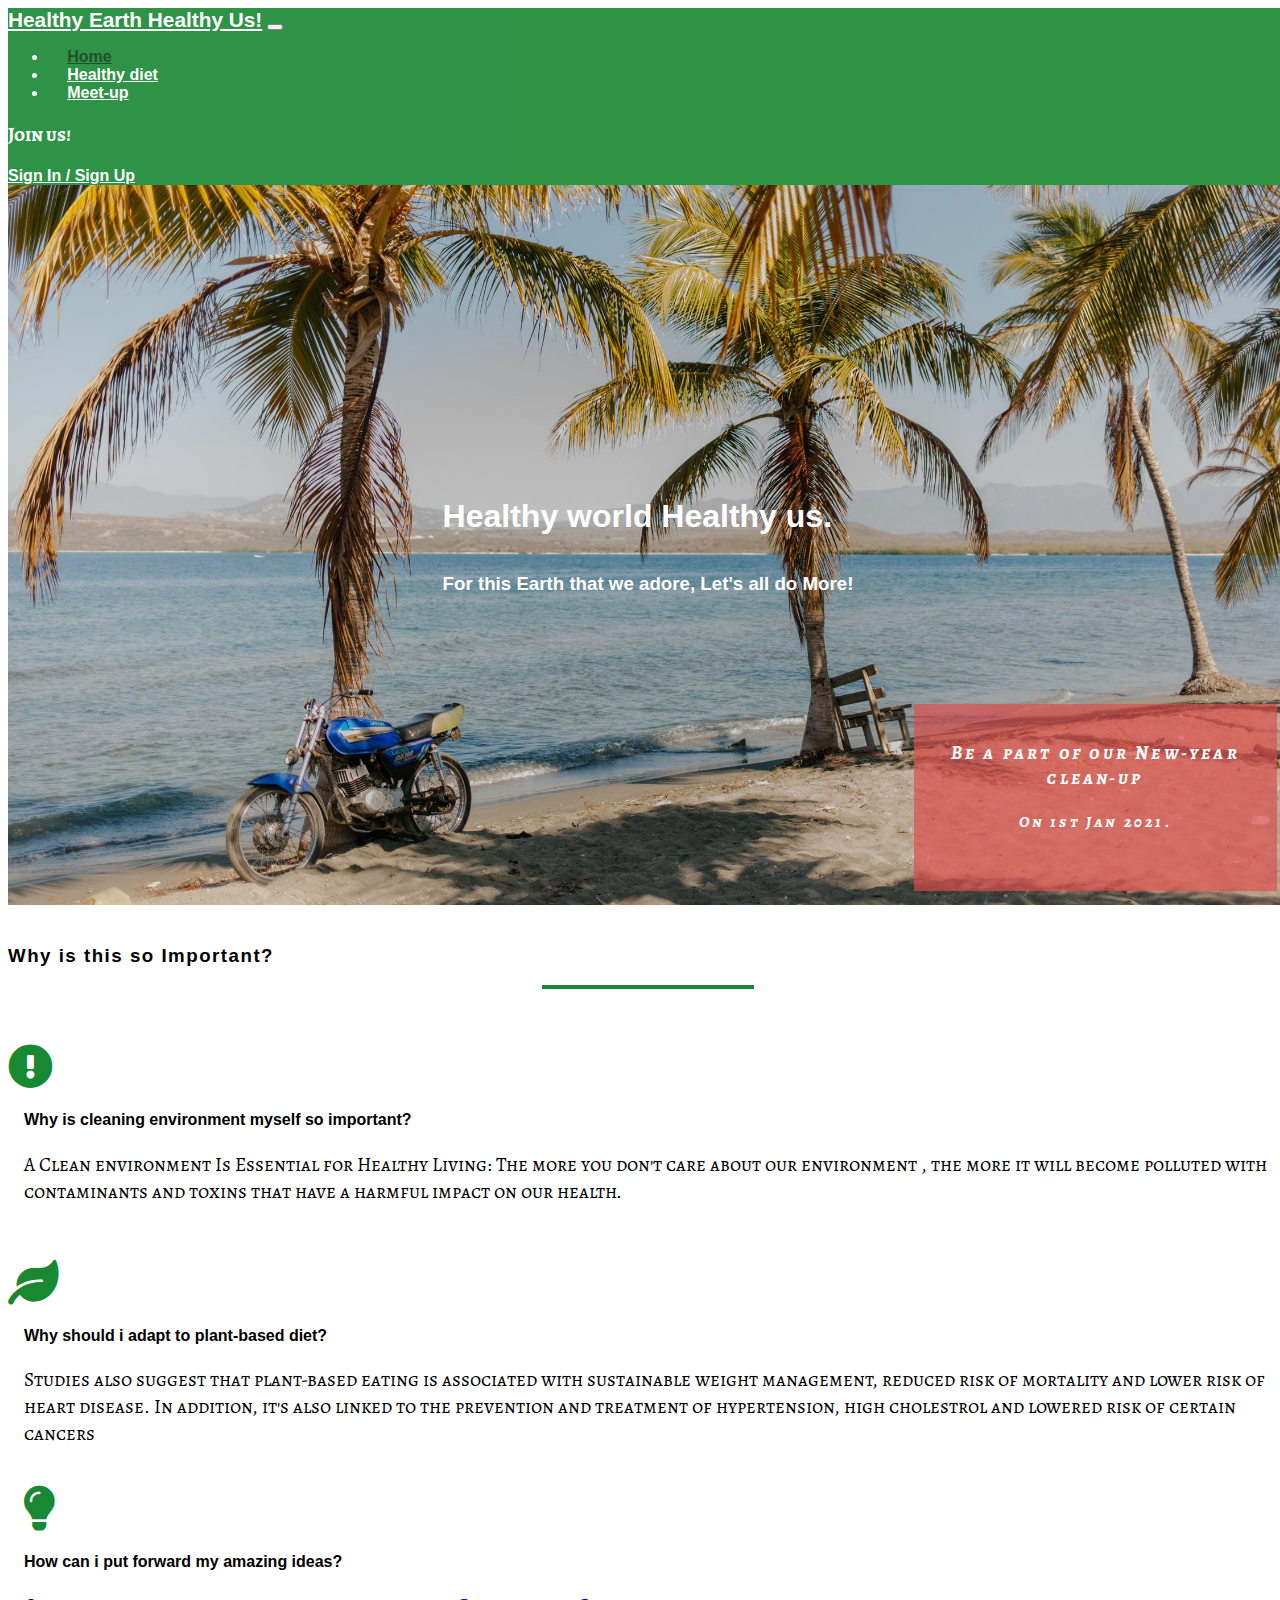
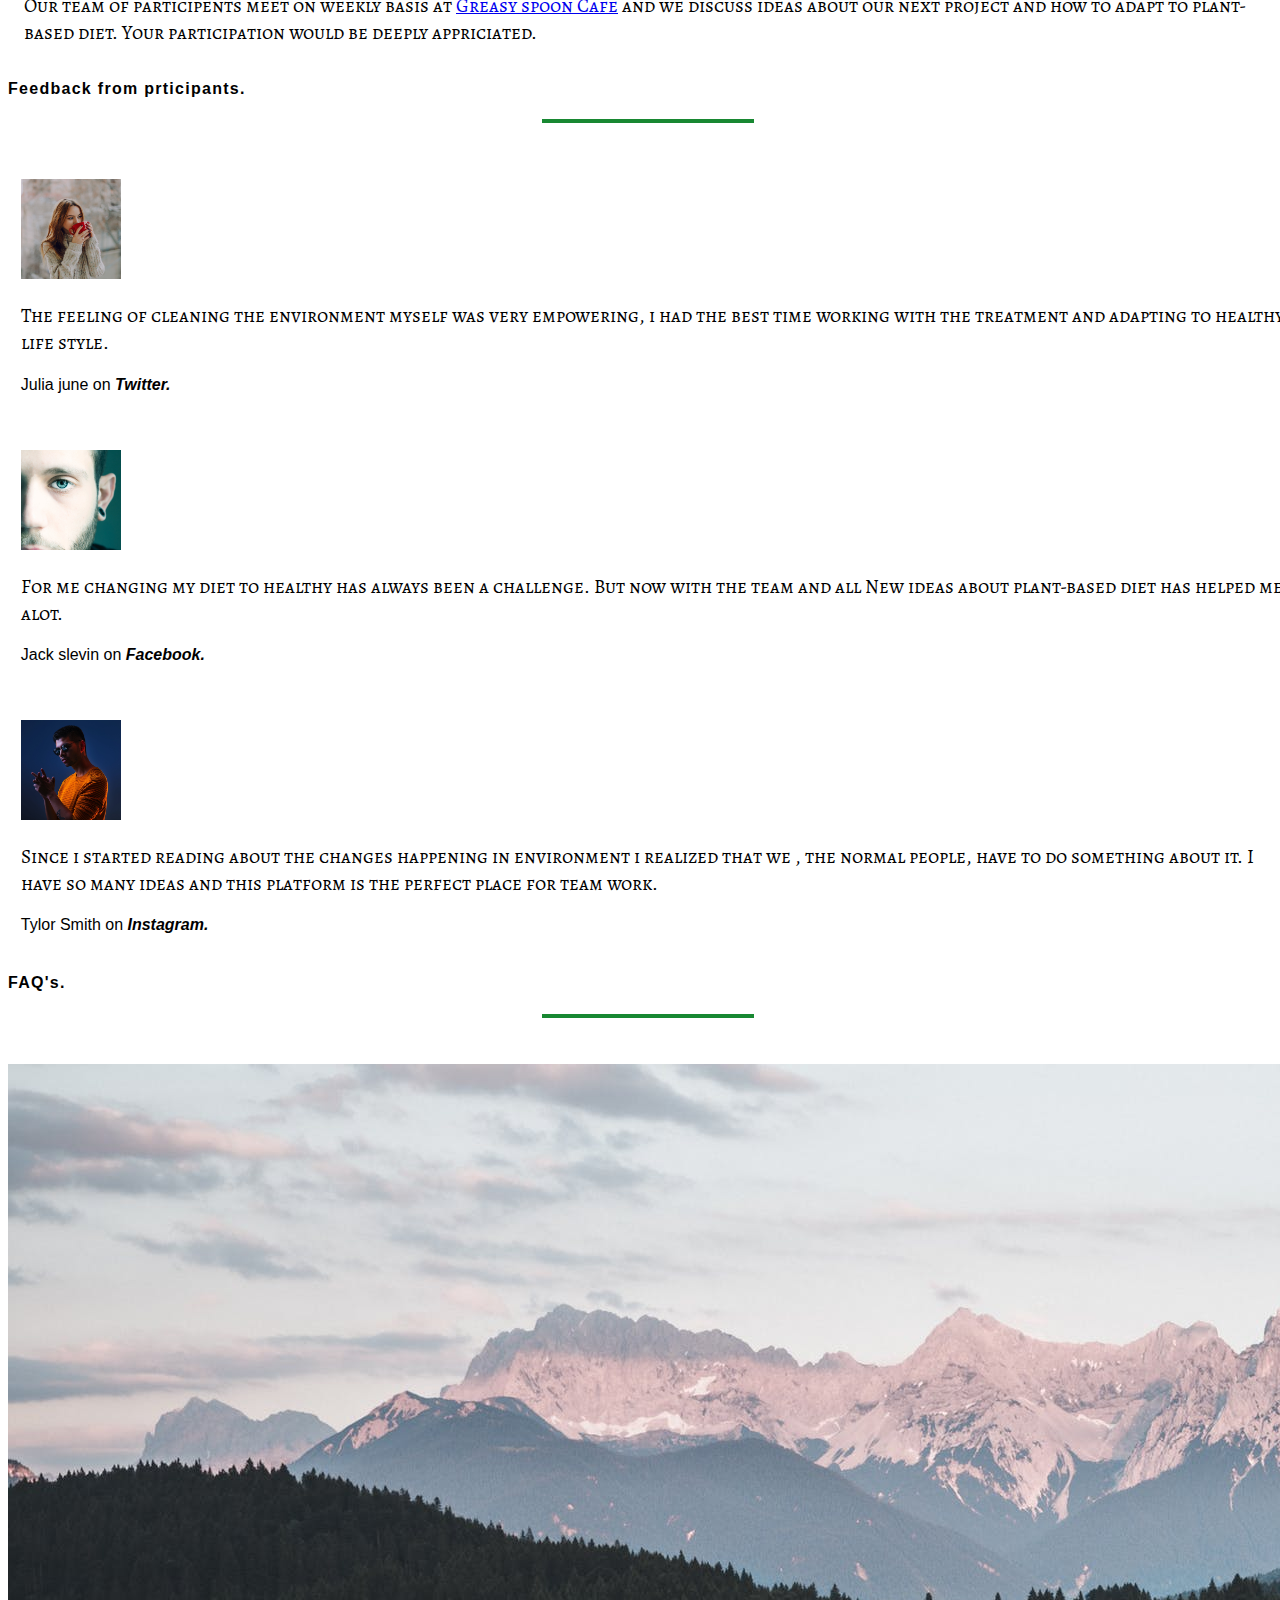
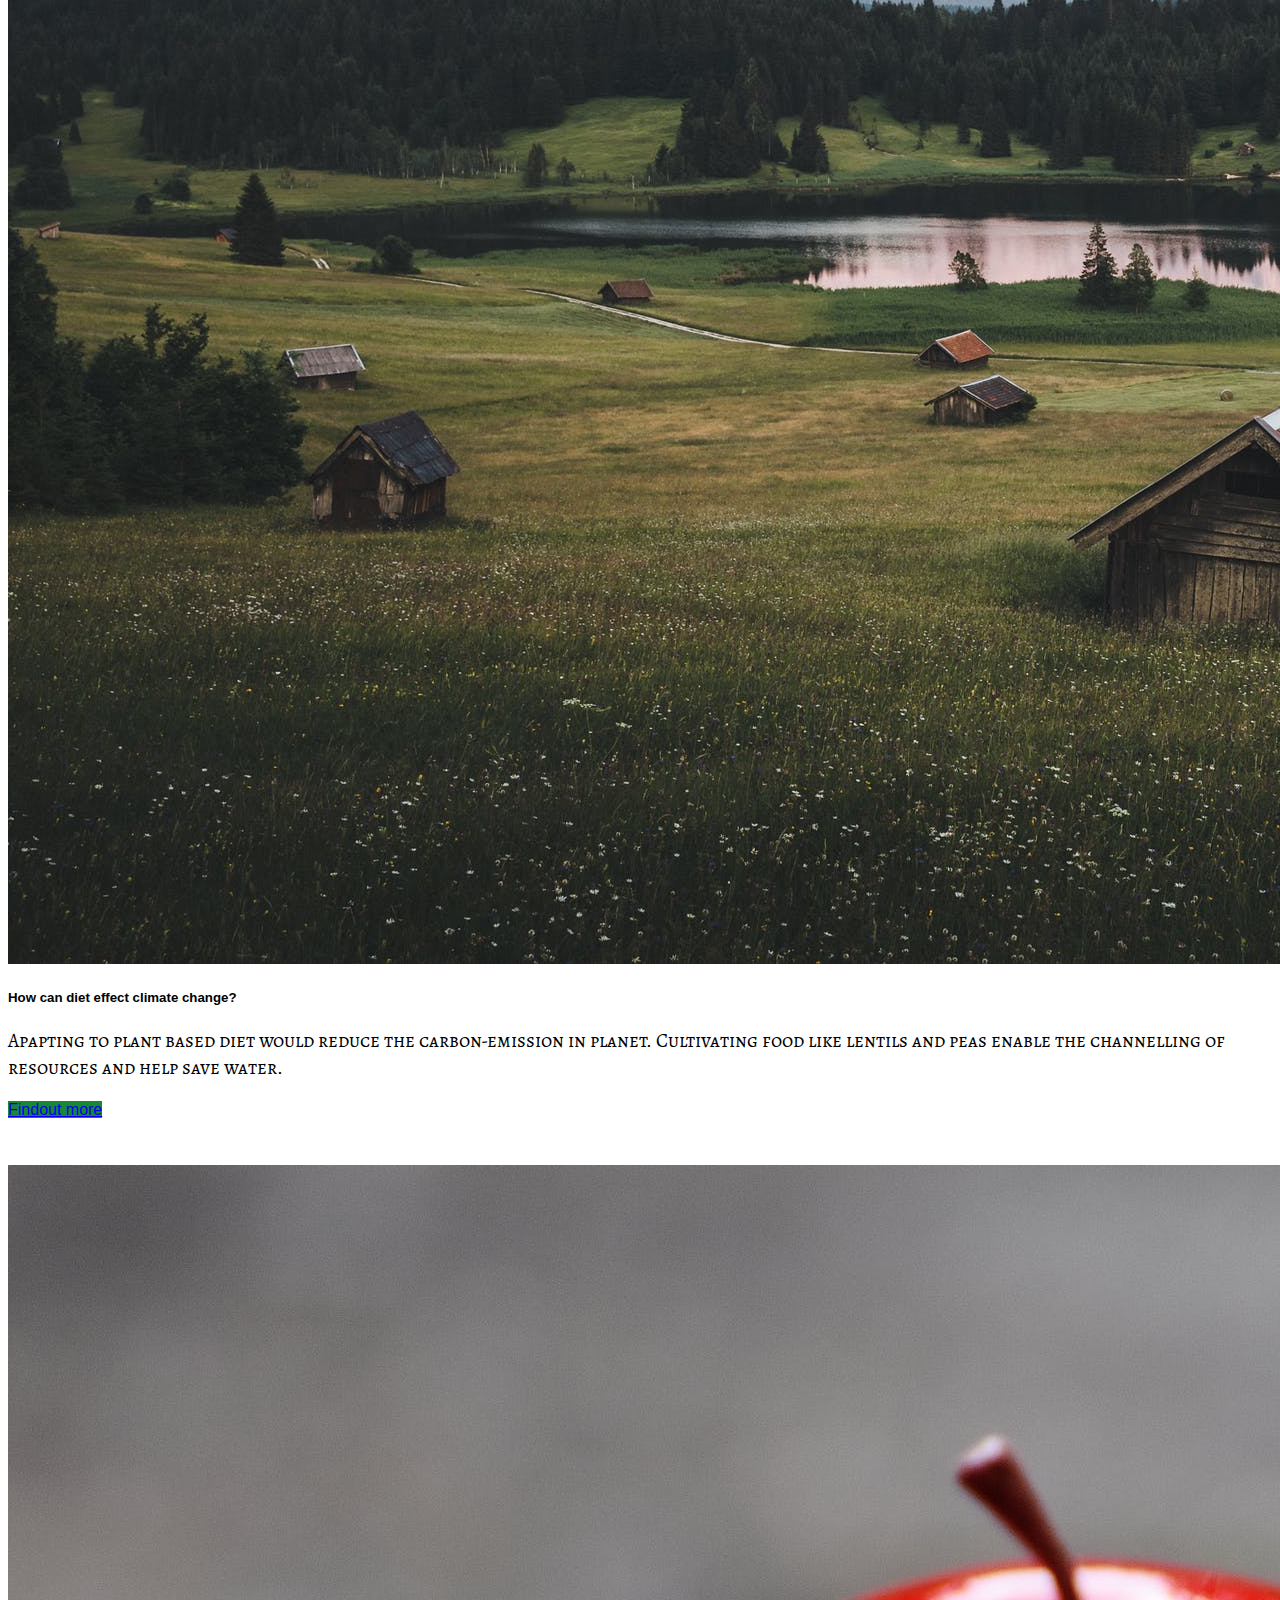
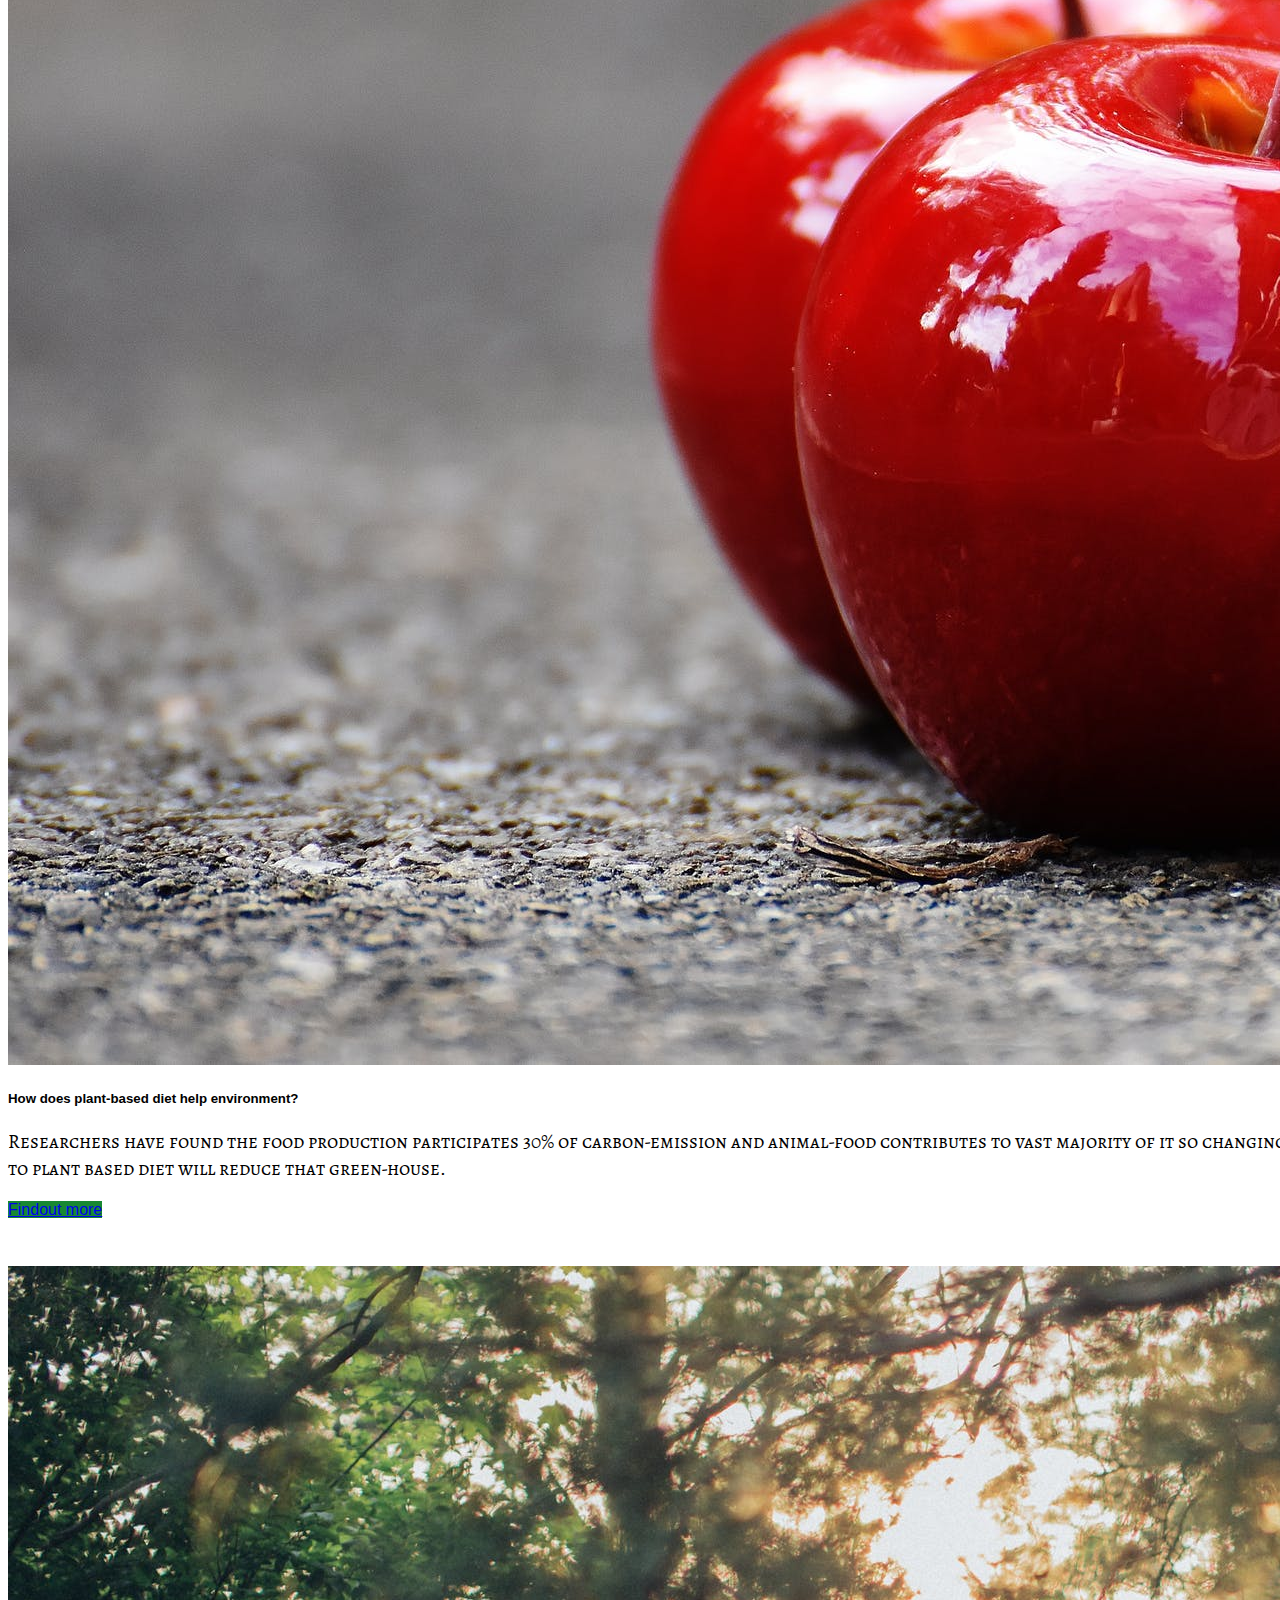
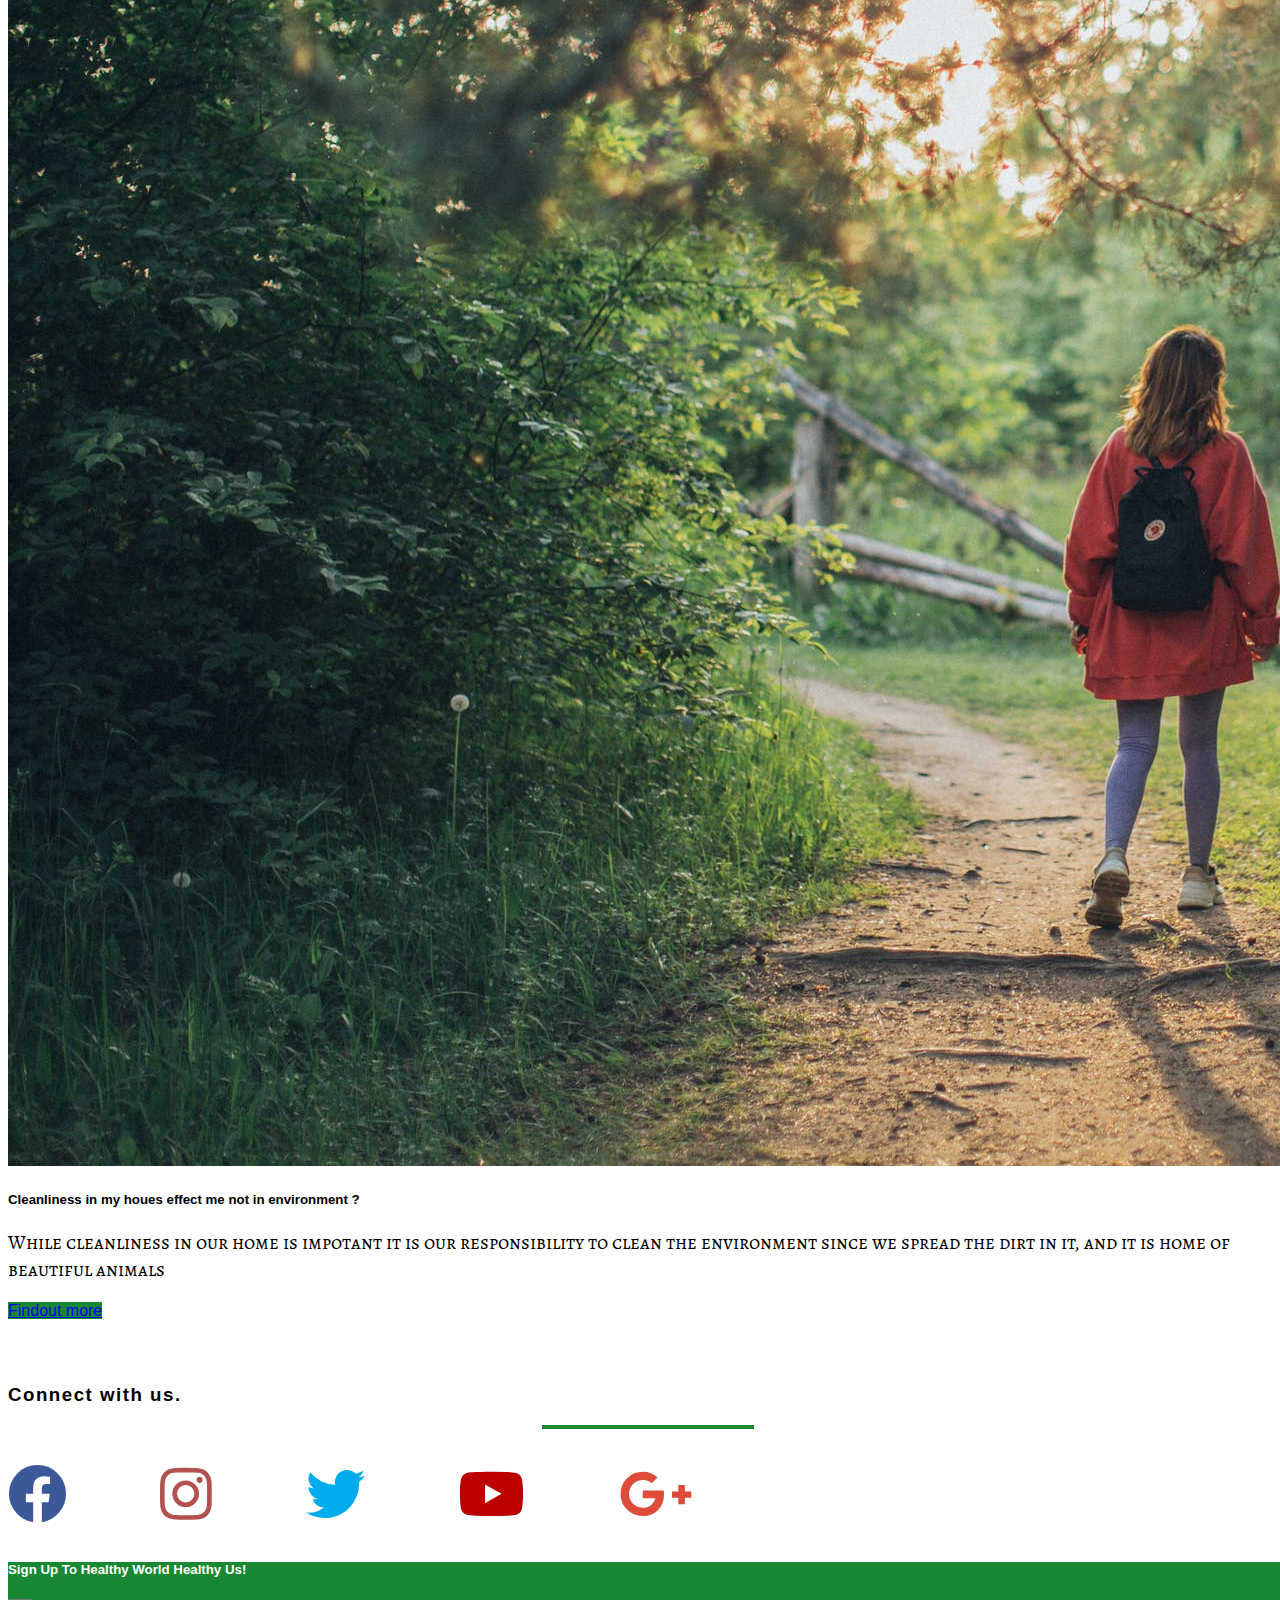
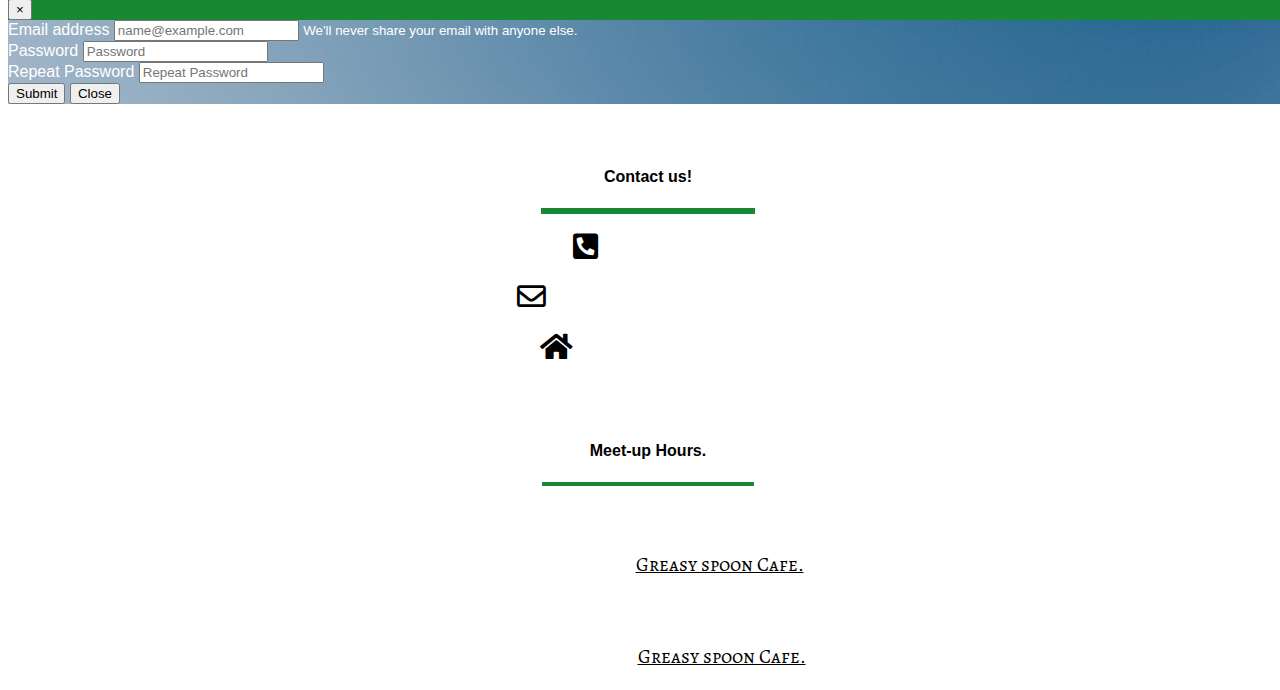
<file: index.html>
<!DOCTYPE html>
<html lang="en">

<head>
    <meta charset="UTF-8">
    <meta name="viewport" content="width=device-width, initial-scale=1.0, shrink-to-fit=no">
    <title>Healthy World Healthy Us!</title>
    <link rel="stylesheet" href="https://cdn.jsdelivr.net/npm/bootstrap@4.5.3/dist/css/bootstrap.min.css"
        integrity="sha384-TX8t27EcRE3e/ihU7zmQxVncDAy5uIKz4rEkgIXeMed4M0jlfIDPvg6uqKI2xXr2" crossorigin="anonymous">
    <link rel="stylesheet" href="https://cdnjs.cloudflare.com/ajax/libs/font-awesome/5.15.1/css/all.min.css"
        type="text/css" />
    <link rel="preconnect" href="https://fonts.gstatic.com">
    <link rel="stylesheet" href="https://cdn.jsdelivr.net/npm/bootstrap@4.5.3/dist/css/bootstrap.min.css"
        integrity="sha384-TX8t27EcRE3e/ihU7zmQxVncDAy5uIKz4rEkgIXeMed4M0jlfIDPvg6uqKI2xXr2" crossorigin="anonymous">
    <link rel="stylesheet" href="css/style.css">
</head>

<body>
    <header>
        <!--navbar+toogle button when on mobile-->
        <nav class="navbar navbar-expand-md">

            <a href="index.html" class="navbar-brand">Healthy Earth Healthy Us!</a>

            <button class="navbar-toggler" type="button" data-toggle="collapse" data-target="#navbar-responsive"
                aria-controls="navbar-responsive" aria-expanded="false" aria-label="Toggle navigation">
                <span class="navbar-toggler-icon"></span>
            </button>

            <div class="navbar-collapse" id="navbar-responsive">
                <ul class="navbar-nav mr-auto">
                    <li class="nav-item active"><a href="index.html" class="nav-link hvr-float-shadow">Home</a></li>
                    <li class="nav-item"><a href="health.html" class="nav-link">Healthy diet</a></li>
                    <li class="nav-item"><a href="meetup.html" class="nav-link">Meet-up</a></li>
                </ul>

                <div class="d-none d-md-block ml-auto">
                    <p class="navbar-text mr-3"><a>Join us!</a></p>
                    <a href="/login" class="btn btn-success" data-toggle="modal" data-target="#signUpModal">Sign In /
                        Sign Up</a>
                </div>
            </div>

        </nav>
    </header>


    <div class="hero-image container-fluid">
        <div class="hero-overlay">
            <div class="row">
                <div class="col-12">
                    <section class="jumbotron text-center">
                        <h1 class="jumbotron-main">Healthy world Healthy us.</h1>
                        <h3 class="Jumbotron-text">For this Earth that we adore, Let's all do More!</h3>

                    </section>

                </div>

            </div>
            <div class="col-xs-6">
                <div id="cover-text">
                    <h3>Be a part of our New-year clean-up </h3>
                    <h4>On 1st Jan 2021.</h4>
                </div>
            </div>
        </div>
    </div>


    <!--Importance-->
    <section class="container-fluid container-importance">
        <div class="row">
            <div class="col-md-12">
                <div class="row text-center">
                    <div class="col">
                        <h3 class="section-headings">Why is this so Important?</h3>
                        <hr class="hr-green">
                    </div>
                </div>
            </div>
        </div>

        <div class="row">

            <div class="col-sm-12 col-md-6">
                <div class="d-block">
                    <div class="media">
                        <div class="col-2 d-none d-md-inline">
                            <i class="fas fa-exclamation-circle" aria-hidden="true"></i>
                        </div>
                        <div class="media-body importance-section-content">
                            <h4 class="qa-heading">Why is cleaning environment
                                myself so important?</h4>
                            <!--text inspired from google search on cleaning environment-->
                            <p>
                                A Clean environment

                                Is Essential for Healthy Living: The more you don't care about
                                our
                                environment
                                ,
                                the more it will become polluted with contaminants and toxins that have a harmful
                                impact
                                on our health.
                            </p>
                        </div>
                    </div>
                </div>
            </div>

            <div class="col-sm-12 col-md-6">
                <div class="d-block">
                    <div class="media">
                        <div class="col-2 d-none d-md-block">
                            <i class=" fas fa-leaf" aria-hidden="true"></i>
                        </div>
                        <div class="media-body importance-section-content">
                            <h4 class="qa-heading ">Why should i adapt to plant-based diet?</h4>

                            <!--text inspired from google search on plant-based diet-->
                            <p>
                                Studies also suggest that plant-based eating is associated with sustainable weight
                                management,
                                reduced risk of mortality and lower risk of heart disease. In addition, it's also
                                linked
                                to the
                                prevention and treatment of hypertension, high cholestrol and lowered risk of
                                certain
                                cancers
                            </p>
                        </div>
                    </div>
                </div>
            </div>
        </div>

        <div class="row no-gutters">
            <div class="col-sm-12 offset-sm-0 col-md-6 offset-md-3">

                <div class="row firstsection-icon">
                    <div class="col-2 d-none d-md-inline">
                        <i class="fas fa-lightbulb" aria-hidden="true"></i>
                    </div>
                    <div class="col-12 col-sm-10">
                        <h4 class="qa-heading ">How can i put forward my amazing ideas?</h4>
                        <p>
                            Our team of participents meet on weekly basis at <a href="https://www.greasyspoon.se/"
                                target="_blank">Greasy spoon Cafe</a> and
                            we discuss ideas about our next project and how to adapt to plant-based diet. Your
                            participation would be deeply appriciated.
                        </p>
                    </div>
                </div>
            </div>
        </div>

    </section>
    <!--Feedback-->

    <section class="container-fluid feedback-container">

        <div class="row text-center">
            <div class="col-12">
                <h4 class="section-headings">
                    Feedback from prticipants.
                </h4>
                <hr class="hr-green">
            </div>
        </div>

        <div class="row feedback-text">
            <div class="col-sm-12 col-md-6">
                <div class="d-block">
                    <div class="media">
                        <div class="d-none d-sm-block">
                            <img src="css/images/girl.jpeg" alt="image of a girl" class="rounded-circle mr-3" height=100
                                width=100>
                        </div>
                        <div class="media-body">
                            <div class="feedback">
                                <p>The feeling of cleaning the environment
                                    myself was very empowering, i had
                                    the best time working with the treatment
                                    and adapting to healthy life style.</p>
                                <footer>Julia june on <strong title="Twitter"> <em> Twitter.
                                        </em></strong>
                                </footer>
                            </div>
                        </div>
                    </div>
                </div>
            </div>

            <div class="col-sm-12 col-md-6">
                <div class="d-block">
                    <div class="media">
                        <div class="d-none d-sm-block">
                            <img src="css/images/guy1.jpeg" alt="image of a guy" class="rounded-circle mr-3" height=100
                                width=100>
                        </div>
                        <div class="media-body">
                            <div class="feedback">
                                <p>For me changing my diet to healthy has always been a challenge. But now with
                                    the team and all New
                                    ideas about plant-based diet has helped me alot.</p>
                                <footer>Jack slevin on <strong title="Facebook"> <em>
                                            Facebook.
                                        </em></strong>
                                </footer>
                            </div>
                        </div>
                    </div>
                </div>
            </div>

            <div class="col-md-6 offset-md-3 margin-top-50 col-sm-12 offset-sm-0">
                <div class="d-block">
                    <div class="media">
                        <div class="d-none d-sm-block">
                            <img src="css/images/guy2.jpeg" alt="image of a guy" class="rounded-circle mr-3"
                                height="100" width="100">
                        </div>
                        <div class="media-body">
                            <div class="feedback">
                                <p>Since i started reading about the changes happening in environment i realized that we
                                    , the normal people, have to do something about it. I have so many ideas and this
                                    platform is the perfect place for team work.</p>
                                <footer>Tylor Smith on <strong title="Instagram"> <em>
                                            Instagram.
                                        </em></strong>
                                </footer>
                            </div>
                        </div>
                    </div>
                </div>
            </div>

        </div>
    </section>
    <!--FAQs-->

    <div class="container-fluid faqs-container">

        <div class="row text-center">
            <div class="col-12">
                <h4 class="section-headings">
                    FAQ's.
                </h4>
                <hr class="hr-green">
            </div>
        </div>

        <div class="row ">
            <div class="col-sm-4">
                <div class="card faqs">
                    <img src="css/images/mountain.jpeg" class="card-img-top" alt="image of a mountain">
                </div>
                <div class="card-body">
                    <h5 class="card-heading">How can diet effect climate change?</h5>
                    <p class="card-text">Apapting to plant based diet would reduce the carbon-emission in planet.
                        Cultivating food like lentils and peas enable the channelling of resources and help save
                        water.</p>
                    <a href="https://www.bbc.com/news/science-environment-49238749" class="btn btn-secondary"
                        target="_blank">Findout more</a>
                </div>
            </div>

            <div class="col-sm-4">
                <div class=" card faqs">
                    <img src="css/images/fruit.jpeg" class="card-img-top" alt="image of red,green apples">
                </div>
                <div class="card-body">
                    <h5 class="card-heading">How does plant-based diet help environment?</h5>
                    <p class="card-text"> Researchers have found the food production participates 30% of
                        carbon-emission and animal-food contributes
                        to vast majority of it so changing to plant based diet will reduce that green-house.</p>
                    <a href="https://www.bbc.com/news/science-environment-49238749" class="btn btn-secondary"
                        target="_blank">Findout more</a>
                </div>
            </div>

            <div class="col-sm-4">
                <div class=" card faqs">
                    <img src="css/images/park.jpeg" class="card-img-top" alt="image of a person in park">
                </div>
                <div class="card-body">
                    <h5 class="card-heading">Cleanliness in my houes effect me not in environment
                        ?</h5>
                    <p class="card-text">While cleanliness in our home is impotant it is our responsibility to clean
                        the environment
                        since we spread
                        the dirt in it, and it is home of beautiful animals</p>
                    <a href="https://www.bbc.com/news/science-environment-49238749" class="btn btn-secondary"
                        target="_blank">Findout more</a>
                </div>
            </div>

        </div>
    </div>

    <!--Connect-->

    <div class="container-fluid connect-container">
        <div class="row text-center">
            <div class="col-12 ">
                <h3 class="section-headings">Connect with us.</h3>
                <hr class="hr-green">
            </div>

        </div>
        <div class="row text-center connect-content">
            <div class="col-12 socialmedia-icons">
                <a href=" https://www.facebook.com/login/device-based/regular/login/?login_attempt=1" target="_blank">
                    <i class="fab fa-facebook" aria-hidden="true"> </i>
                    <span class="sr-only">Facebook</span>
                </a>
                <a href="https://www.instagram.com/" target="_blank">
                    <i class="fab fa-instagram" aria-hidden="true"> </i>
                    <span class="sr-only">Instagram</span>
                </a>
                <a href="https://twitter.com/?lang=sv" target="_blank">
                    <i class=" fab fa-twitter" aria-hidden="true"> </i>
                    <span class="sr-only">Twitter</span>
                </a>
                <a href="https://www.youtube.com/" target="_blank">
                    <i class=" fab fa-youtube" aria-hidden="true"> </i>
                    <span class="sr-only">Youtube</span>
                </a>
                <a href="https://www.google.com/intl/sv/gmail/about/#" target="_blank">
                    <i class=" fab fa-google-plus-g" aria-hidden="true"> </i>
                    <span class="sr-only">Gmail</span>
                </a>
            </div>
        </div>

    </div>

    <!--Model inspired from whisky-drop website.-->



    <div class="modal" tabindex="-1" role="dialog" id="signUpModal">
        <div class="modal-dialog modal-lg" role="document">
            <div class="modal-content">
                <div class="modal-header">
                    <h5 class="modal-title">Sign Up To Healthy World Healthy Us!</h5>
                    <button type="button" class="close" data-dismiss="modal" aria-label="Close">
                        <span aria-hidden="true">&times;</span>
                    </button>
                </div>
                <div class="modal-body">

                    <form>
                        <div class="form-group">
                            <label for="exampleInputEmail1">Email address</label>
                            <input type="email" class="form-control" id="exampleInputEmail1"
                                aria-describedby="emailHelp" required placeholder="name@example.com">
                            <small id="emailHelp" class="form-text text-muted">We'll never share your email with
                                anyone else.</small>
                        </div>
                        <div class="form-group">
                            <label for="password">Password</label>
                            <input type="password" class="form-control" id="password" required placeholder="Password">
                        </div>
                        <div class="form-group">
                            <label for="repeatPassword">Repeat Password</label>
                            <input type="password" class="form-control" id="repeatPassword" required
                                placeholder="Repeat Password">
                        </div>
                        <div class="modal-footer">
                            <button type="submit" class="btn btn-success modal-btn-submit">Submit</button>
                            <button type="button" class="btn btn-secondary modal-btn-close"
                                data-dismiss="modal">Close</button>
                        </div>
                    </form>

                </div>
            </div>
        </div>
    </div>


    <!--Footer-->

    <footer class="bg-success footer-container">
        <div class="container-fluid">
            <div class="row">
                <div class="col-sm-4 offset-1 footer-content">
                    <h4 class="footer-header">Contact us!</h4>
                    <hr class="hr-green-footer">
                    <p><i class="fas fa-phone-square-alt footer-icons"></i> 0047 123 123 123</p>
                    <p><i class="far fa-envelope footer-icons"></i> healthyworld@gmail.com</p>
                    <p><i class="fas fa-home footer-icons"></i>Sandalmakrbackan 1,</p>
                    <p>126-30, Stockholm.</p>
                </div>
                <div class="col-sm-4 offset-1 footer-content">
                    <h4 class="footer-header">Meet-up Hours.</h4>
                    <hr class="hr-green">
                    <p>Monday-Thursday:</p>
                    <p>kl. 17:00-18:00 at <a href="https://www.greasyspoon.se/" target="_blank">Greasy spoon
                            Cafe.</a></p>
                    <p>Fri-Sat-Sunday:</p>
                    <p>kl. 19:00-20:00 at <a href="https://www.greasyspoon.se/" target="_blank">Greasy spoon
                            Cafe.</a></p>
                </div>
            </div>
        </div>
    </footer>


    <script src="https://code.jquery.com/jquery-3.3.1.slim.min.js"
        integrity="sha384-q8i/X+965DzO0rT7abK41JStQIAqVgRVzpbzo5smXKp4YfRvH+8abtTE1Pi6jizo"
        crossorigin="anonymous"></script>
    <script src="https://cdnjs.cloudflare.com/ajax/libs/popper.js/1.14.3/umd/popper.min.js"
        integrity="sha384-ZMP7rVo3mIykV+2+9J3UJ46jBk0WLaUAdn689aCwoqbBJiSnjAK/l8WvCWPIPm49"
        crossorigin="anonymous"></script>
    <script src="https://stackpath.bootstrapcdn.com/bootstrap/4.1.3/js/bootstrap.min.js"
        integrity="sha384-ChfqqxuZUCnJSK3+MXmPNIyE6ZbWh2IMqE241rYiqJxyMiZ6OW/JmZQ5stwEULTy"
        crossorigin="anonymous"></script>
</body>

</html>
</file>
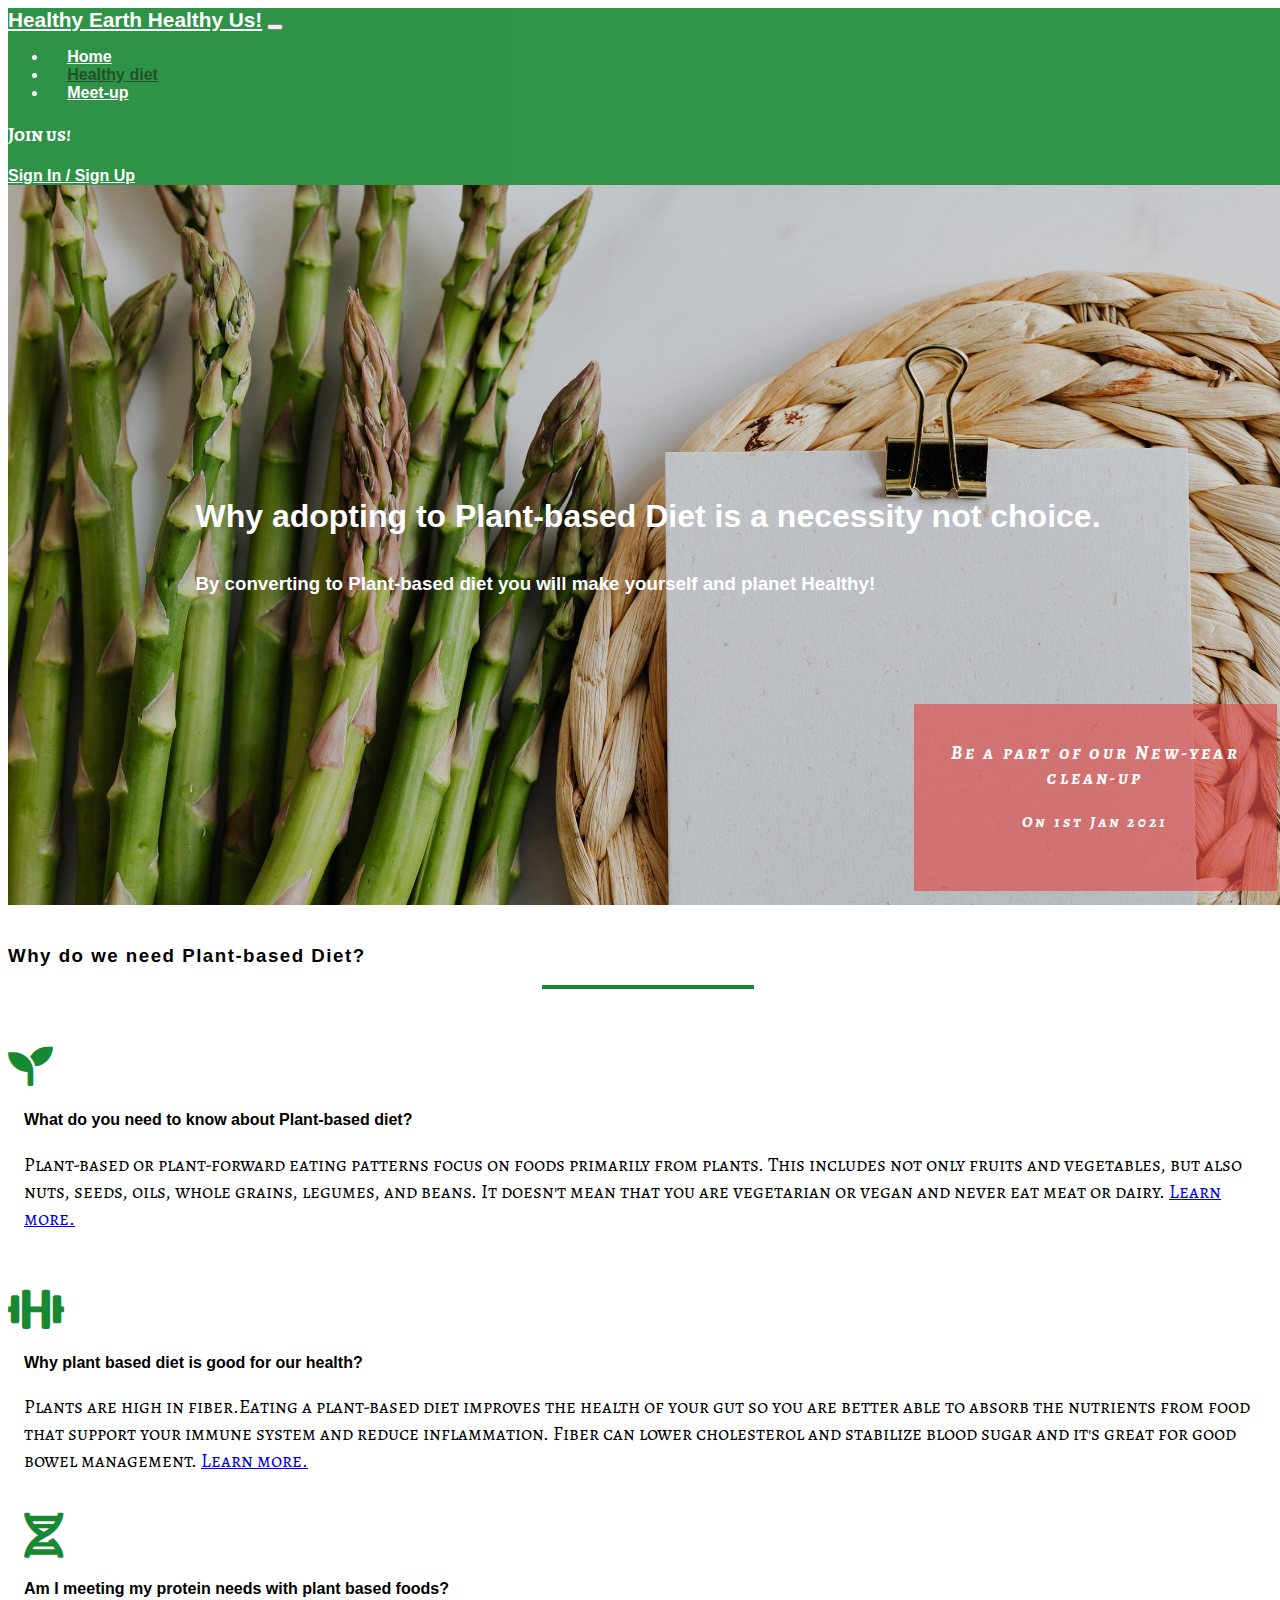
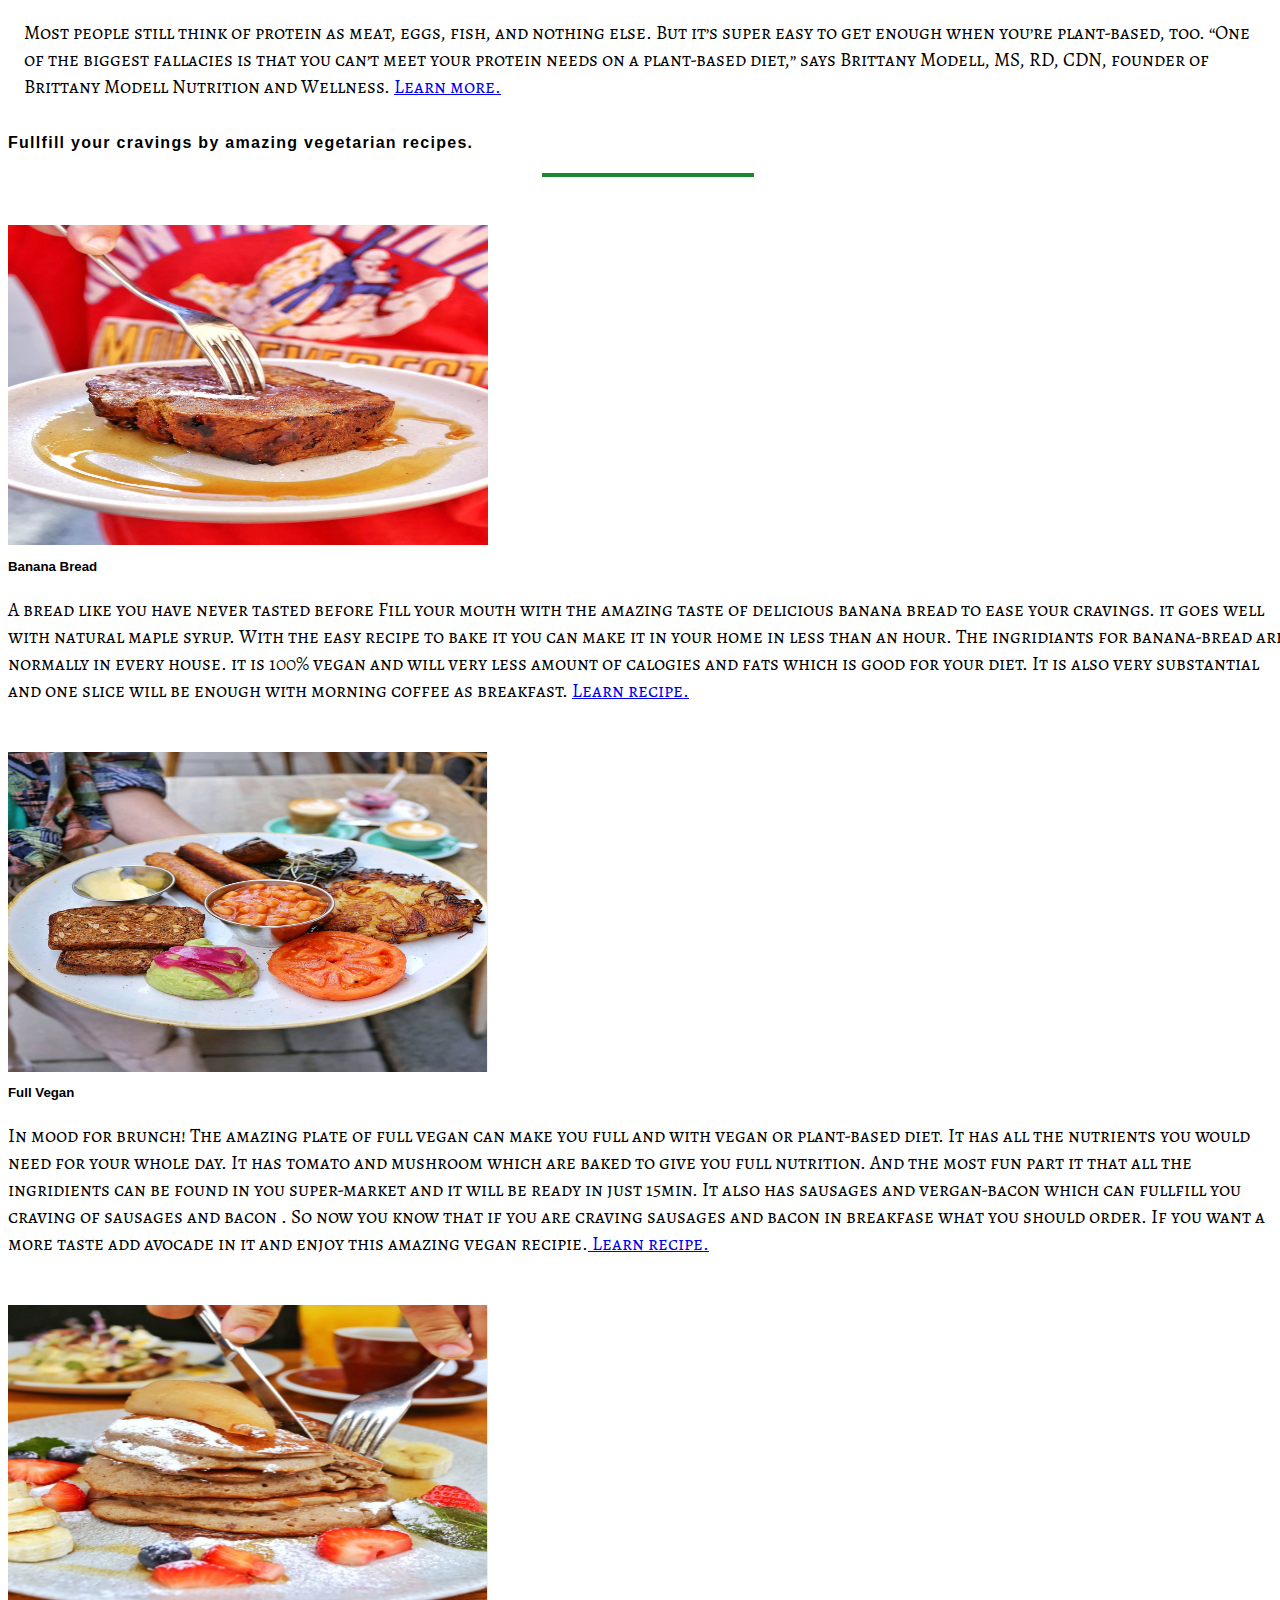
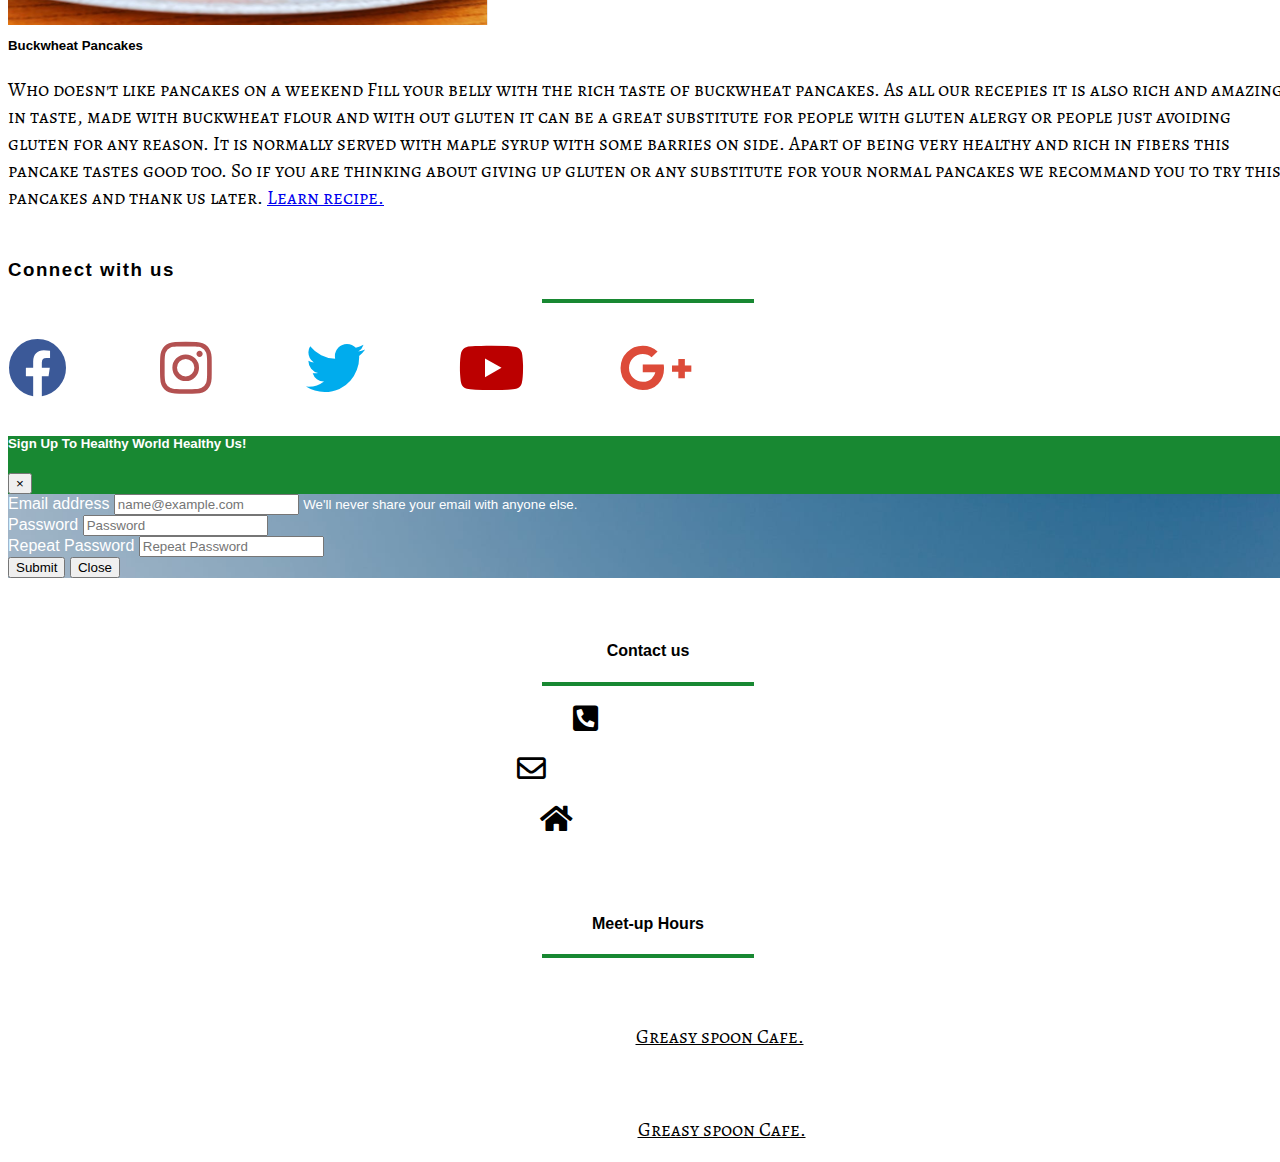
<file: health.html>
<!DOCTYPE html>
<html lang="en">

<head>
    <meta charset="UTF-8">
    <meta name="viewport" content="width=device-width, initial-scale=1.0, shrink-to-fit=no">
    <title>Healthy World Healthy Us!</title>
    <link rel="stylesheet" href="https://cdn.jsdelivr.net/npm/bootstrap@4.5.3/dist/css/bootstrap.min.css"
        integrity="sha384-TX8t27EcRE3e/ihU7zmQxVncDAy5uIKz4rEkgIXeMed4M0jlfIDPvg6uqKI2xXr2" crossorigin="anonymous">
    <link rel="stylesheet" href="https://cdnjs.cloudflare.com/ajax/libs/font-awesome/5.15.1/css/all.min.css"
        type="text/css" />
    <link rel="preconnect" href="https://fonts.gstatic.com">
    <link rel="stylesheet" href="https://cdn.jsdelivr.net/npm/bootstrap@4.5.3/dist/css/bootstrap.min.css"
        integrity="sha384-TX8t27EcRE3e/ihU7zmQxVncDAy5uIKz4rEkgIXeMed4M0jlfIDPvg6uqKI2xXr2" crossorigin="anonymous">
    <link rel="stylesheet" href="css/style.css">
</head>

<body>
    <header>
        <!--navbar+toogle button when on mobile-->
        <nav class="navbar navbar-expand-md">

            <a href="index.html" class="navbar-brand">Healthy Earth Healthy Us!</a>

            <button class="navbar-toggler ml-auto" type="button" data-toggle="collapse" data-target="#navbar-responsive"
                aria-controls="navbar-responsive" aria-expanded="false" aria-label="Toggle-navigation">
                <span class="navbar-toggler-icon"></span></button>

            <div class="navbar-collapse" id="navbar-responsive">
                <div id="things-navbar">
                    <ul class="navbar-nav mr-auto">
                        <li class="nav-item"><a href="index.html" class="nav-link hvr-float-shadow">Home</a></li>
                        <li class="nav-item active"><a href="health.html" class="nav-link">Healthy diet</a></li>
                        <li class="nav-item"><a href="meetup.html" class="nav-link">Meet-up</a></li>
                    </ul>
                </div>
                <div class="d-none d-md-block ml-auto">
                    <p class="navbar-text mr-3"><a>Join us!</a></p>
                    <a href="/login" class="btn btn-success" data-toggle="modal" data-target="#signUpModal">Sign In /
                        Sign Up</a>
                </div>
            </div>

        </nav>
    </header>


    <div class="hero-image-health container-fluid">
        <div class="hero-overlay">
            <div class="row">
                <div class="col-12">
                    <section class="jumbotron text-center">
                        <h1 class="jumbotron-main-health-page">Why adopting to Plant-based Diet is a necessity not
                            choice.
                        </h1>
                        <h3 class="Jumbotron-text-health-page">By converting to Plant-based diet you will make yourself
                            and planet
                            Healthy!
                        </h3>
                    </section>
                </div>
            </div>
            <div class="col-xs-6">
                <div id="cover-text-health-page">
                    <h3>Be a part of our New-year clean-up </h3>
                    <h4>On 1st Jan 2021</h4>
                </div>
            </div>
        </div>
    </div>



    <!--About plant based diet-->
    <section class="container-fluid container-importance">
        <div class="row">
            <div class="col-md-12">
                <div class="row text-center">
                    <div class="col">
                        <h3 class="section-headings">Why do we need Plant-based Diet?</h3>
                        <hr class="hr-green">
                    </div>
                </div>

                <div class="row">
                    <div class="col-sm-12 col-md-6">
                        <div class="d-block">
                            <div class="media">
                                <div class="col-2 d-none d-md-inline">
                                    <i class="fas fa-seedling" aria-hidden="true"></i>
                                </div>
                                <div class="media-body importance-section-content">
                                    <h4 class="qa-heading">What do you need to know about Plant-based diet?</h4>
                                    <!--text inspired from google search on cleaning environment-->
                                    <p>
                                        Plant-based or plant-forward eating patterns focus on foods primarily from
                                        plants.
                                        This includes not only fruits and vegetables, but also nuts, seeds, oils, whole
                                        grains, legumes, and beans.
                                        It doesn't mean that you are vegetarian or vegan and never eat meat or dairy. <a
                                            href="https://www.health.harvard.edu/blog/what-is-a-plant-based-diet-and-why-should-you-try-it-2018092614760"
                                            target="_blank">Learn
                                            more.</a>
                                    </p>
                                </div>
                            </div>
                        </div>
                    </div>

                    <div class="col-sm-12 col-md-6">
                        <div class="d-block">
                            <div class="media">
                                <div class="col-2 d-none d-md-inline">
                                    <i class="fas fa-dumbbell" aria-hidden="true"></i>
                                </div>
                                <div class="media-body importance-section-content">
                                    <h4 class="qa-heading">Why plant based diet is good for our health?</h4>
                                    <!--text inspired from google search on cleaning environment-->
                                    <p>
                                        Plants are high in fiber.Eating a plant-based diet improves the health of your
                                        gut so you are better able to absorb the nutrients from food that support your
                                        immune system and reduce inflammation. Fiber can lower cholesterol and stabilize
                                        blood
                                        sugar and it's great for good bowel management. <a
                                            href="https://www.mdanderson.org/publications/focused-on-health/5-benefits-of-a-plant-based-diet.h20-1592991.html"
                                            target="_blank">Learn
                                            more.</a>
                                    </p>
                                </div>
                            </div>
                        </div>
                    </div>
                </div>
            </div>
        </div>

        <div class="row">
            <div class="col-sm-12 offset-sm-0 col-md-6 offset-md-3">

                <div class="row firstsection-icon">
                    <div class="col-2 d-none d-md-inline">
                        <i class="fas fa-dna" aria-hidden="true"></i>
                    </div>
                    <div class="col-12 col-sm-10">
                        <h4 class="qa-heading ">Am I meeting my protein needs with plant based foods?</h4>
                        <p>
                            Most people still think of protein as meat, eggs, fish, and nothing else.
                            But it’s super easy to get enough when you’re plant-based, too.
                            “One of the biggest fallacies is that you can’t meet your protein needs on a
                            plant-based diet,”
                            says Brittany Modell, MS, RD, CDN, founder of Brittany Modell Nutrition and
                            Wellness. <a href="https://www.wellandgood.com/plant-based-eating-questions/"
                                target="_blank">Learn
                                more.</a>
                        </p>
                    </div>
                </div>
            </div>
        </div>

    </section>
    <!--recipes-->

    <section class="container-fluid">
        <div class="row text-center">
            <div class="col-12">
                <h4 class="section-headings">
                    Fullfill your cravings by amazing vegetarian recipes.
                </h4>
                <hr class="hr-green">
            </div>
        </div>

        <div class="row recipes">
            <div class="col-12 col-md-4 offset-md-1">
                <img class="img-fluid" src="css/images/bananabread.png" height="200" width="420"
                    alt="image of banana break">
            </div>
            <div class="col-sm-12 col-md-6">
                <div class="row">
                    <div class="col-12">
                        <h5 class="recipe-heading">Banana Bread</h5>
                        <p><span class="text-warning">A bread like you have never tasted before</span> Fill your mouth
                            with the amazing taste of delicious banana bread to ease your cravings.
                            it goes well with natural maple syrup. With the easy recipe to bake it you can make it in
                            your
                            home in less than an hour. The ingridiants for banana-bread are normally in every house. it
                            is
                            100% vegan and will
                            very less amount of calogies and fats which is good for your diet. It is also very
                            substantial
                            and one slice will be enough with morning coffee as breakfast. <a
                                href="https://sallysbakingaddiction.com/best-banana-bread-recipe/"> Learn recipe.</a>
                        </p>
                    </div>
                </div>
            </div>
        </div>
        <div class="row recipes">
            <div class="col-12 col-md-4 offset-md-1">
                <img class="img-fluid" src="css/images/fullvegan.png" height="200" width="420"
                    alt="image of banana break">
            </div>
            <div class="col-sm-12 col-md-6">
                <div class="row">
                    <div class="col-12">
                        <h5 class="recipe-heading">Full Vegan</h5>
                        <p><span class="text-warning">In mood for brunch!</span> The amazing plate of full vegan can
                            make you full and with vegan or plant-based
                            diet. It has all the nutrients you would need for your whole day. It has tomato and mushroom
                            which are baked to give you full nutrition. And
                            the most fun part it that all the ingridients can be found in you super-market and it will
                            be ready in just 15min. It also has sausages and vergan-bacon which can fullfill you craving
                            of sausages and bacon
                            . So now you know that if you are craving sausages and bacon in breakfase what you
                            should order. If you want a more taste add avocade in it and
                            enjoy this amazing vegan recipie.<a
                                href="https://sallysbakingaddiction.com/best-banana-bread-recipe/"> Learn recipe.</a>
                        </p>
                    </div>
                </div>
            </div>
        </div>

        <div class="row recipes">
            <div class="col-12 col-md-4 offset-md-1">
                <img class="img-fluid" src="css/images/buckwheat.png" height="200" width="420"
                    alt="image of banana break">
            </div>
            <div class="col-sm-12 col-md-6">
                <div class="row">
                    <div class="col-12">
                        <h5 class="recipe-heading">Buckwheat Pancakes</h5>
                        <p><span class="text-warning">Who doesn't like pancakes on a weekend</span> Fill your belly with
                            the rich taste of buckwheat pancakes. As all our recepies it is also rich and amazing in
                            taste, made
                            with buckwheat flour and with out gluten it can be a great substitute for people with gluten
                            alergy or people just avoiding gluten for any
                            reason. It is normally served with maple syrup with some barries on side. Apart of being
                            very healthy and rich in fibers this pancake tastes good too. So if you are thinking
                            about giving up gluten or any substitute for your normal pancakes we recommand you to try
                            this pancakes and thank us later. <a
                                href="https://sallysbakingaddiction.com/best-banana-bread-recipe/"> Learn recipe.</a>
                        </p>
                    </div>
                </div>
            </div>
        </div>


    </section>

    <!--Connect-->

    <div class="container-fluid connect-container">
        <div class="row text-center">
            <div class="col-12">
                <h3 class="section-headings">Connect with us</h3>
                <hr class="hr-green">
            </div>
        </div>
        <div class="row text-center connect-content">
            <div class="col-12 socialmedia-icons">
                <a href=" https://www.facebook.com/login/device-based/regular/login/?login_attempt=1" target="_blank">
                    <i class="fab fa-facebook" aria-hidden="true"> </i>
                    <span class="sr-only">Facebook</span>
                </a>
                <a href="https://www.instagram.com/" target="_blank">
                    <i class="fab fa-instagram" aria-hidden="true"> </i>
                    <span class="sr-only">Instagram</span>
                </a>
                <a href="https://twitter.com/?lang=sv" target="_blank">
                    <i class=" fab fa-twitter" aria-hidden="true"> </i>
                    <span class="sr-only">Twitter</span>
                </a>
                <a href="https://www.youtube.com/" target="_blank">
                    <i class=" fab fa-youtube" aria-hidden="true"> </i>
                    <span class="sr-only">Youtube</span>
                </a>
                <a href="https://www.google.com/intl/sv/gmail/about/#" target="_blank">
                    <i class=" fab fa-google-plus-g" aria-hidden="true"> </i>
                    <span class="sr-only">Gmail</span>
                </a>
            </div>
        </div>

    </div>

    <!--Model inspired from whisky-drop website.-->



    <div class="modal" tabindex="-1" role="dialog" id="signUpModal">
        <div class="modal-dialog modal-lg" role="document">
            <div class="modal-content">
                <div class="modal-header">
                    <h5 class="modal-title">Sign Up To Healthy World Healthy Us!</h5>
                    <button type="button" class="close" data-dismiss="modal" aria-label="Close">
                        <span aria-hidden="true">&times;</span>
                    </button>
                </div>
                <div class="modal-body">
                    <form>
                        <div class="form-group">
                            <label for="exampleInputEmail1">Email address</label>
                            <input type="email" class="form-control" id="exampleInputEmail1"
                                aria-describedby="emailHelp" placeholder="name@example.com" required>
                            <small id="emailHelp" class="form-text text-muted">We'll never share your email with
                                anyone else.</small>
                        </div>
                        <div class="form-group">
                            <label for="password">Password</label>
                            <input type="password" class="form-control" id="password" placeholder="Password" required>
                        </div>
                        <div class="form-group">
                            <label for="repeatPassword">Repeat Password</label>
                            <input type="password" class="form-control" id="repeatPassword"
                                placeholder="Repeat Password" required>
                        </div>
                        <div class="modal-footer">
                            <button type="submit" class="btn btn-success modal-btn-submit">Submit</button>
                            <button type="button" class="btn btn-secondary modal-btn-close"
                                data-dismiss="modal">Close</button>
                        </div>
                    </form>
                </div>
            </div>
        </div>
    </div>


    <!--Footer-->

    <footer class="bg-success footer-container">
        <div class="container-fluid">
            <div class="row">
                <div class="col-sm-4 offset-1 footer-content">
                    <h4 class="footer-header">Contact us</h4>
                    <hr class="hr-green">
                    <p><i class="fas fa-phone-square-alt footer-icons"></i> 0047 123 123 123</p>
                    <p><i class="far fa-envelope footer-icons"></i> healthyworld@gmail.com</p>
                    <p><i class="fas fa-home footer-icons"></i>Sandalmakrbackan 1,</p>
                    <p>126-30, Stockholm.</p>
                </div>
                <div class="col-sm-4 offset-1 footer-content">
                    <h4 class="footer-header">Meet-up Hours</h4>
                    <hr class="hr-green">
                    <p>Monday-Thursday:</p>
                    <p>kl. 17:00-18:00 at <a href="https://www.greasyspoon.se/" target="_blank">Greasy spoon
                            Cafe.</a></p>
                    <p>Fri-Sat-Sunday:</p>
                    <p>kl. 19:00-20:00 at <a href="https://www.greasyspoon.se/" target="_blank">Greasy spoon
                            Cafe.</a></p>
                </div>
            </div>
        </div>
    </footer>


    <script src="https://code.jquery.com/jquery-3.3.1.slim.min.js"
        integrity="sha384-q8i/X+965DzO0rT7abK41JStQIAqVgRVzpbzo5smXKp4YfRvH+8abtTE1Pi6jizo"
        crossorigin="anonymous"></script>
    <script src="https://cdnjs.cloudflare.com/ajax/libs/popper.js/1.14.3/umd/popper.min.js"
        integrity="sha384-ZMP7rVo3mIykV+2+9J3UJ46jBk0WLaUAdn689aCwoqbBJiSnjAK/l8WvCWPIPm49"
        crossorigin="anonymous"></script>
    <script src="https://stackpath.bootstrapcdn.com/bootstrap/4.1.3/js/bootstrap.min.js"
        integrity="sha384-ChfqqxuZUCnJSK3+MXmPNIyE6ZbWh2IMqE241rYiqJxyMiZ6OW/JmZQ5stwEULTy"
        crossorigin="anonymous"></script>
</body>

</html>
</file>
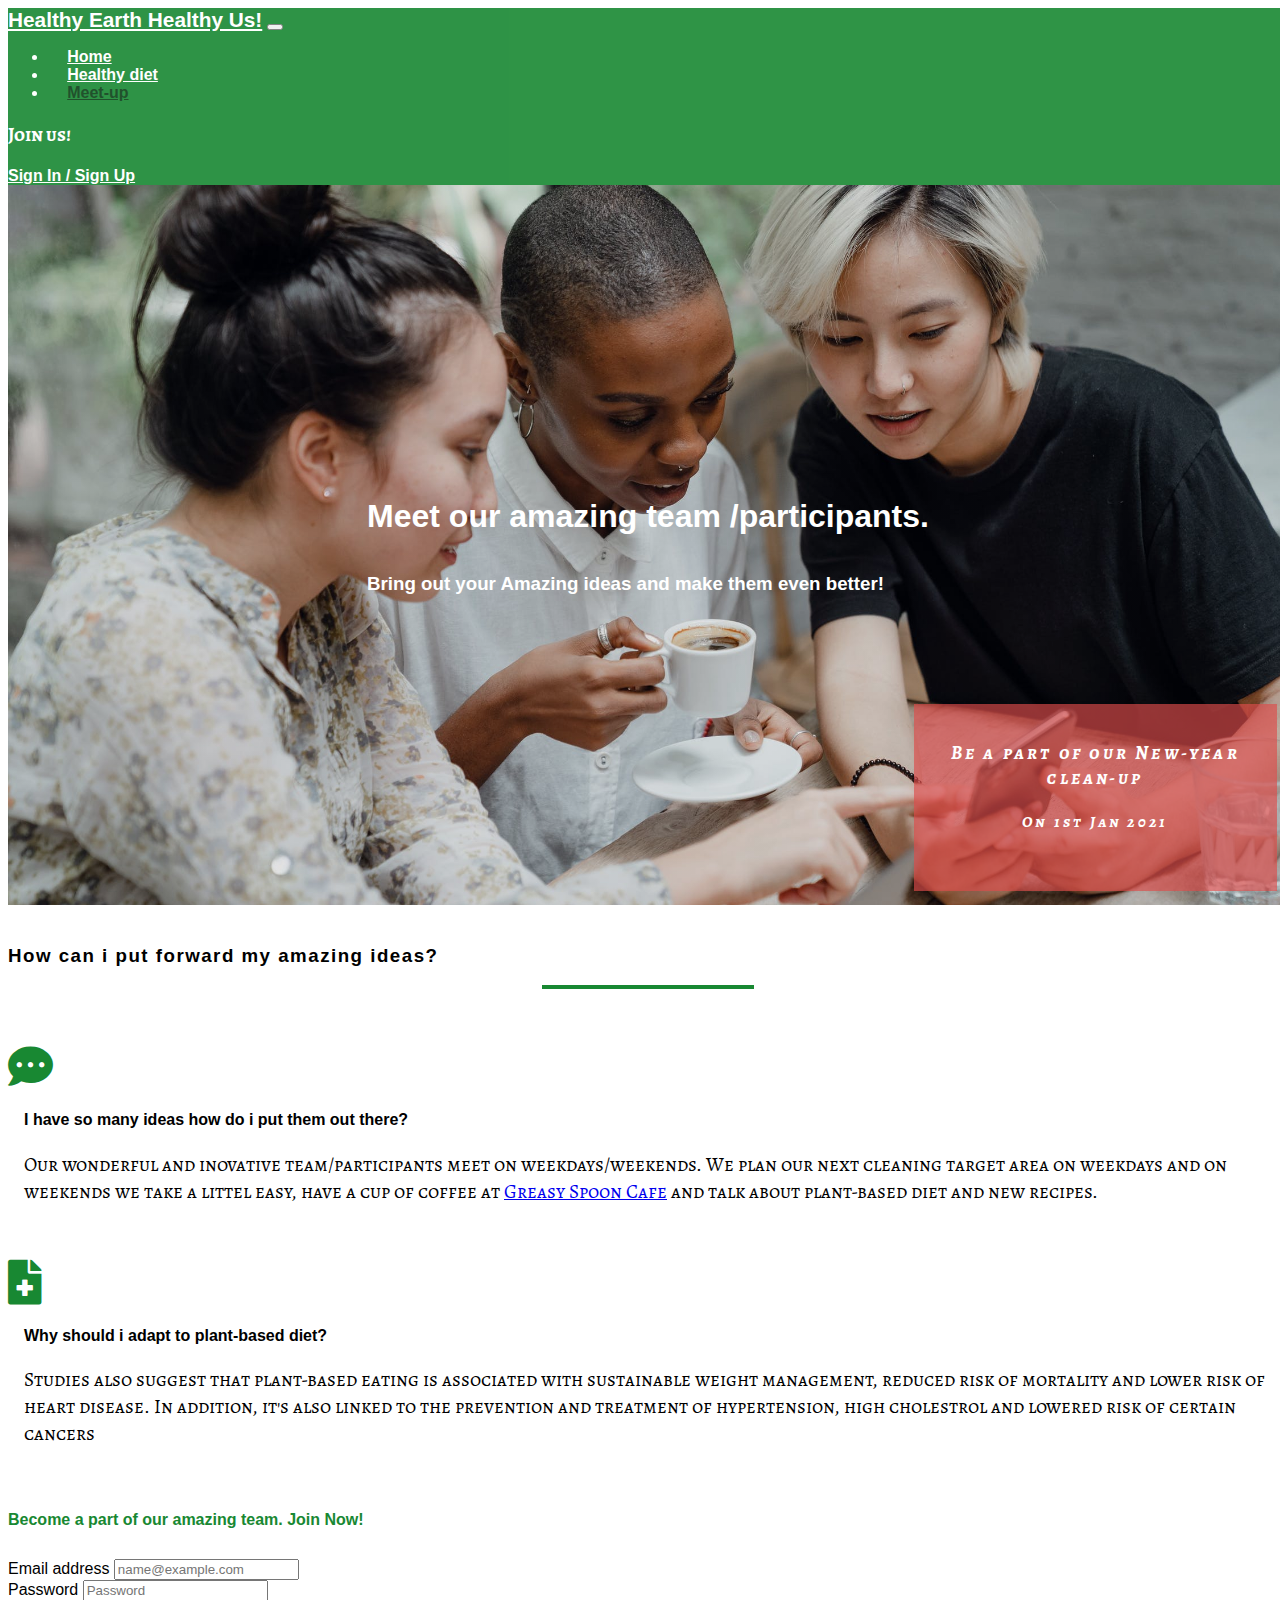
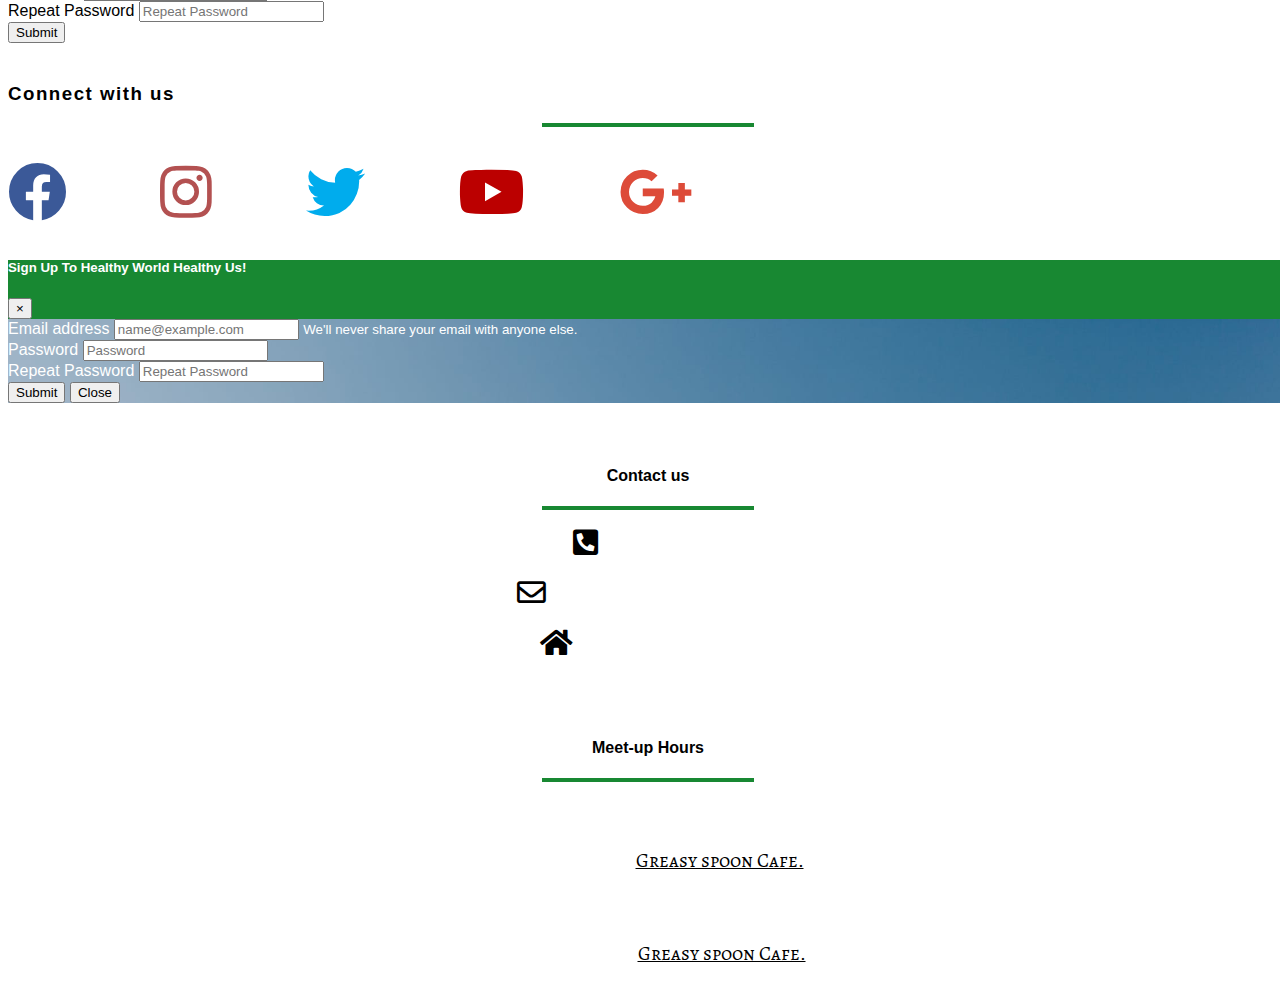
<file: meetup.html>
<!DOCTYPE html>
<html lang="en">

<head>
    <meta charset="UTF-8">
    <meta name="viewport" content="width=device-width, initial-scale=1.0, shrink-to-fit=no">
    <title>Healthy World Healthy Us!</title>
    <link rel="stylesheet" href="https://cdn.jsdelivr.net/npm/bootstrap@4.5.3/dist/css/bootstrap.min.css"
        integrity="sha384-TX8t27EcRE3e/ihU7zmQxVncDAy5uIKz4rEkgIXeMed4M0jlfIDPvg6uqKI2xXr2" crossorigin="anonymous">
    <link rel="stylesheet" href="https://cdnjs.cloudflare.com/ajax/libs/font-awesome/5.15.1/css/all.min.css"
        type="text/css" />
    <link rel="preconnect" href="https://fonts.gstatic.com">
    <link rel="stylesheet" href="https://cdn.jsdelivr.net/npm/bootstrap@4.5.3/dist/css/bootstrap.min.css"
        integrity="sha384-TX8t27EcRE3e/ihU7zmQxVncDAy5uIKz4rEkgIXeMed4M0jlfIDPvg6uqKI2xXr2" crossorigin="anonymous">
    <link rel="stylesheet" href="css/style.css">
</head>

<body>
    <header>
        <!--navbar+toogle button when on mobile-->
        <nav class="navbar navbar-expand-md">

            <a href="index.html" class="navbar-brand">Healthy Earth Healthy Us!</a>

            <button class="navbar-toggler ml-auto" type="button" data-toggle="collapse" data-target="#navbar-responsive"
                aria-controls="navbar-responsive" aria-expanded="false" aria-label="Toggle-navigation">
                <span class="navbar-toggler-icon"></span></button>

            <div class="navbar-collapse" id="navbar-responsive">
                <div id="things-navbar">
                    <ul class="navbar-nav mr-auto">
                        <li class="nav-item "><a href="index.html" class="nav-link hvr-float-shadow">Home</a></li>
                        <li class="nav-item "><a href="health.html" class="nav-link">Healthy diet</a></li>
                        <li class="nav-item active"><a href="meetup.html" class="nav-link">Meet-up</a></li>
                    </ul>
                </div>
                <div class="d-none d-md-block ml-auto">
                    <p class="navbar-text mr-3"><a>Join us!</a></p>
                    <a href="/login" class="btn btn-success" data-toggle="modal" data-target="#signUpModal">Sign In /
                        Sign Up</a>
                </div>
            </div>

        </nav>
    </header>

    <div class="hero-image-meetup container-fluid">
        <div class="hero-overlay">
            <div class="row">
                <div class="col-12">
                    <section class="jumbotron text-center">
                        <h1 class="jumbotron-main">Meet our amazing team /participants.</h1>
                        <h3 class="Jumbotron-text">Bring out your Amazing ideas and make them even better!</h3>
                    </section>
                </div>
            </div>
            <div class="col-xs-6">
                <div id="cover-text">
                    <h3>Be a part of our New-year clean-up </h3>
                    <h4>On 1st Jan 2021</h4>
                </div>
            </div>
        </div>
    </div>


    <!--Meet-up info-->
    <section class="container-fluid container-importance">
        <div class="row">
            <div class="col-md-12">
                <div class="row text-center">
                    <div class="col">
                        <h3 class="section-headings">How can i put forward my amazing ideas?</h3>
                        <hr class="hr-green">
                    </div>
                </div>

                <div class="row">
                    <div class="col-sm-12 col-md-6">
                        <div class="d-block">
                            <div class="media">
                                <div class="col-2 d-none d-md-inline">
                                    <i class="fas fa-comment-dots" aria-hidden="true"></i>
                                </div>
                                <div class="media-body importance-section-content">
                                    <h4 class="qa-heading">I have so many ideas how do i put them out there?</h4>
                                    <!--text inspired from google search on cleaning environment-->
                                    <p>
                                        Our wonderful and inovative team/participants meet on weekdays/weekends. We plan
                                        our
                                        next cleaning target area on weekdays and on weekends we take a littel easy,
                                        have a cup of coffee at <a href="https://www.greasyspoon.se/">Greasy Spoon
                                            Cafe</a>
                                        and talk about plant-based diet and new recipes.

                                    </p>
                                </div>
                            </div>
                        </div>
                    </div>

                    <div class="col-sm-12 col-md-6">
                        <div class="d-block">
                            <div class="media">
                                <div class="col-2 d-none d-md-inline">
                                    <i class="fas fa-file-medical" aria-hidden="true"></i>
                                </div>
                                <div class="media-body importance-section-content">
                                    <h4 class="qa-heading">Why should i adapt to plant-based diet?</h4>
                                    <!--text inspired from google search on cleaning environment-->
                                    <p>
                                        Studies also suggest that plant-based eating is associated with sustainable
                                        weight
                                        management,
                                        reduced risk of mortality and lower risk of heart disease. In addition, it's
                                        also
                                        linked
                                        to the
                                        prevention and treatment of hypertension, high cholestrol and lowered risk of
                                        certain
                                        cancers

                                    </p>
                                </div>
                            </div>
                        </div>
                    </div>
                </div>
            </div>
        </div>

        <div class="row">
            <div class="col-sm-6 offset-sm-3 col-10 offset-1">
                <h4 class="meetup-heading">Become a part of our amazing team. Join Now!</h4>

                <form>
                    <div class="form-group">
                        <label for="exampleInputEmail1">Email address</label>
                        <input type="email" class="form-control" id="exampleInputEmail1" aria-describedby="emailHelp"
                            placeholder="name@example.com" required>
                        <small id="emailHelp" class="form-text text-muted">We'll never share your email with
                            anyone else.</small>
                    </div>
                    <div class="form-group">
                        <label for="password">Password</label>
                        <input type="password" class="form-control" id="password" placeholder="Password" required>
                    </div>
                    <div class="form-group">
                        <label for="repeatPassword">Repeat Password</label>
                        <input type="password" class="form-control" id="repeatPassword" placeholder="Repeat Password"
                            required>
                    </div>
                    <button type="submit" class="btn btn-success">Submit</button>
                </form>

            </div>
        </div>

    </section>

    <!--Connect-->

    <div class="container-fluid connect-container">
        <div class="row text-center">
            <div class="col-12">
                <h3 class="section-headings">Connect with us</h3>
                <hr class="hr-green">
            </div>
        </div>
        <div class="row text-center connect-content">
            <div class="col-12 socialmedia-icons">
                <a href=" https://www.facebook.com/login/device-based/regular/login/?login_attempt=1" target="_blank">
                    <i class="fab fa-facebook" aria-hidden="true"> </i>
                    <span class="sr-only">Facebook</span>
                </a>
                <a href="https://www.instagram.com/" target="_blank">
                    <i class="fab fa-instagram" aria-hidden="true"> </i>
                    <span class="sr-only">Instagram</span>
                </a>
                <a href="https://twitter.com/?lang=sv" target="_blank">
                    <i class=" fab fa-twitter" aria-hidden="true"> </i>
                    <span class="sr-only">Twitter</span>
                </a>
                <a href="https://www.youtube.com/" target="_blank">
                    <i class=" fab fa-youtube" aria-hidden="true"> </i>
                    <span class="sr-only">Youtube</span>
                </a>
                <a href="https://www.google.com/intl/sv/gmail/about/#" target="_blank">
                    <i class=" fab fa-google-plus-g" aria-hidden="true"> </i>
                    <span class="sr-only">Gmail</span>
                </a>
            </div>
        </div>

    </div>

    <!--Model inspired from whisky-drop website.-->



    <div class="modal" tabindex="-1" role="dialog" id="signUpModal">
        <div class="modal-dialog modal-lg" role="document">
            <div class="modal-content">
                <div class="modal-header">
                    <h5 class="modal-title">Sign Up To Healthy World Healthy Us!</h5>
                    <button type="button" class="close" data-dismiss="modal" aria-label="Close">
                        <span aria-hidden="true">&times;</span>
                    </button>
                </div>
                <div class="modal-body">
                    <form>
                        <div class="form-group">
                            <label for="exampleInputEmail1">Email address</label>
                            <input type="email" class="form-control" id="exampleInputEmail1"
                                aria-describedby="emailHelp" placeholder="name@example.com" required>
                            <small id="emailHelp" class="form-text text-muted">We'll never share your email with
                                anyone else.</small>
                        </div>
                        <div class="form-group">
                            <label for="password">Password</label>
                            <input type="password" class="form-control" id="password" placeholder="Password" required>
                        </div>
                        <div class="form-group">
                            <label for="repeatPassword">Repeat Password</label>
                            <input type="password" class="form-control" id="repeatPassword"
                                placeholder="Repeat Password" required>
                        </div>
                        <div class="modal-footer">
                            <button type="submit" class="btn btn-success modal-btn-submit">Submit</button>
                            <button type="button" class="btn btn-secondary modal-btn-close"
                                data-dismiss="modal">Close</button>
                        </div>
                    </form>
                </div>
            </div>
        </div>
    </div>


    <!--Footer-->

    <footer class="bg-success footer-container">
        <div class="container-fluid">
            <div class="row">
                <div class="col-sm-4 offset-1 footer-content">
                    <h4 class="footer-header">Contact us</h4>
                    <hr class="hr-green">
                    <p><i class="fas fa-phone-square-alt footer-icons"></i> 0047 123 123 123</p>
                    <p><i class="far fa-envelope footer-icons"></i> healthyworld@gmail.com</p>
                    <p><i class="fas fa-home footer-icons"></i>Sandalmakrbackan 1,</p>
                    <p>126-30, Stockholm.</p>
                </div>
                <div class="col-sm-4 offset-1 footer-content">
                    <h4 class="footer-header">Meet-up Hours</h4>
                    <hr class="hr-green">
                    <p>Monday-Thursday:</p>
                    <p>kl. 17:00-18:00 at <a href="https://www.greasyspoon.se/" target="_blank">Greasy spoon
                            Cafe.</a></p>
                    <p>Fri-Sat-Sunday:</p>
                    <p>kl. 19:00-20:00 at <a href="https://www.greasyspoon.se/" target="_blank">Greasy spoon
                            Cafe.</a></p>
                </div>
            </div>
        </div>
    </footer>


    <script src="https://code.jquery.com/jquery-3.3.1.slim.min.js"
        integrity="sha384-q8i/X+965DzO0rT7abK41JStQIAqVgRVzpbzo5smXKp4YfRvH+8abtTE1Pi6jizo"
        crossorigin="anonymous"></script>
    <script src="https://cdnjs.cloudflare.com/ajax/libs/popper.js/1.14.3/umd/popper.min.js"
        integrity="sha384-ZMP7rVo3mIykV+2+9J3UJ46jBk0WLaUAdn689aCwoqbBJiSnjAK/l8WvCWPIPm49"
        crossorigin="anonymous"></script>
    <script src="https://stackpath.bootstrapcdn.com/bootstrap/4.1.3/js/bootstrap.min.js"
        integrity="sha384-ChfqqxuZUCnJSK3+MXmPNIyE6ZbWh2IMqE241rYiqJxyMiZ6OW/JmZQ5stwEULTy"
        crossorigin="anonymous"></script>
</body>

</html>
</file>
<file: css/style.css>
@import url('https://fonts.googleapis.com/css2?family=Alegreya+SC:wght@500;700&family=Roboto:wght@300;400;700&display=swap');

body {
    font-family: "Roboto:400", sans-serif;
    width: 100%;
}


/*-----------------------------------------------------------Nav */
.navbar {
    background-color: #188832;;
    opacity: 0.9;
    color: white;
    font-weight: bold;
}

.navbar a {
    color: white;
    font-weight: bold;
    font-size: 100%;
}
.navbar a:hover{
    color: #0a3f16;
}

.navbar-brand{
    font-size: 130% !important;
}

.navbar-nav a {
    margin-left: 1.2em;
}

.active a{
    color: #0a3f16;
}


.navbar-toggler-icon {
    background-image: url("data:image/svg+xml,%3csvg xmlns='http://www.w3.org/2000/svg' viewBox='0 0 30 30'%3e%3cpath stroke='rgba%280, 0, 0, 0.55%29' stroke-linecap='round' stroke-miterlimit='10' stroke-width='2' d='M4 7h22M4 15h22M4 23h22'/%3e%3c/svg%3e");
}


/*-----------------------------------------------------------hero image landing page */
.hero-image {
    height: 80vh;

    background:linear-gradient(
      rgba(0, 0, 0, 0.1),
      rgba(0, 0, 0, 0.1)
    ),
    url("images/cleanearth.jpeg") no-repeat;
    background-position: center;
    overflow: hidden;

    background-size: cover;
    -webkit-background-size: cover;
    -moz-background-size: cover;
    -o-background-size: cover;

    display: flex;
    align-items: center;
    justify-content: center;
    position: relative;
}

#cover-text {
    color: white;
    font-family: 'Alegreya SC', serif;
    font-style: oblique;
    font-weight: 500;
    height: 9.5em;
    width: 20.5em;
    letter-spacing: 0.2em;
    padding: 1.1em 1.1em;
    text-align: center;

    position: absolute;
    background-color: rgba(221, 76, 74, 0.658);
    bottom: 0.9em;
    right: 0.7em;
}


/*-----------------------------------------------------------Jumbotron */

.jumbotron {
    background-color: transparent;
}

.jumbotron-main{
    color: white;
    font-weight: 700;
    margin-bottom: 1.2em;
}

.Jumbotron-text{
    color: white;
}

/*-----------------------------------------------------------Importance */

.container-importance{
    margin: 1em 0em 2em 0em;
}


.firstsection-heading {
    margin-top: 1.6em;
    font-weight: bold;
    letter-spacing: 0.08em;
}

.container-importance i {
    font-size: 2.8em;
    color: #188832;
}

.media {
    margin: 3.5em 0em 2.5em 0em;
}

p {
    font-family: 'Alegreya SC', serif;
    font-weight: 400;
    font-size: 1.2em;
}

.hr-green {
    border: 0.17em solid #188832;
    width: 13em;
    background-color: #188832;
}

.firstsection-icon{
    padding: 0em 1em 0em 1em;
    margin-top: 2em;
}

.importance-section-content {
    padding: 0em 1em 0em 1em;
}


/*-----------------------------------------------------------feedback */

.feedback-container {
   margin: 1em 0em 0em 0em;
}


.feedback-text {
    margin: 0em 0em 2.5em 0em;
    padding-left: 0.8em;
}

.margin-top-50{
    margin-top: 1.8em;
}


/*-----------------------------------------------------------FAQs */

.faqs-container{
    margin: 1.6em 0em 4em 0em;
}


.faqs-container a {
    background-color: #188832;
}


.card-heading{
    font-weight: bold;
}

.faqs{
    margin-top: 2.9em;
}


/*-----------------------------------------------------------Connect */
.connect-content{
    margin: 2em 0em 2em 0em;
}

.section-headings{
    margin-top: 2.1em;
    font-weight: bold;
    letter-spacing: 0.08em;
}


.socialmedia-icons a{
    font-size: 3.7em;
    word-spacing: 1.3em;
    text-decoration: none;
   
}

.fa-facebook{
    color: #3b5998;
}
.fa-instagram{
    color: #b35151;
}

.fa-twitter{
    color: #00aced;
}
.fa-youtube{
    color: #bb0000;
}
.fa-google-plus-g{
    color: #dd4b39;
}

.fa-facebook:hover,
.fa-instagram:hover,
.fa-twitter:hover,
.fa-youtube:hover,
.fa-google-plus-g:hover{
    color: #188832;
}

/*-----------------------------------------------------------Footer */

.footer-container{
    margin-top: 4em;
    text-align: center;
}

.footer-content{
    margin-top: 2em;
}


footer p{
    color: white;
    margin-top: 1em;
    font-size: 1.2em;
    text-align: center;
}

footer a {
    color: black;
}


.footer-icons{
    font-size: 1.5em;
    color: black;
}

.hr-green-footer {
    text-align: center;
    border: 0.2em solid #188832;
    background-color: #188832;
    width: 13em;
}

/*-----------------------------------------------------------Modal */

.modal-body {
    background: url("images/modal.jpeg") no-repeat;
    background-size: cover;
    color: white;
}

.modal-header {
    background-color:#188832 ;
    color: white;
}

.modal-btn-close {
   margin: 0 auto;
}

.modal-btn-submit {
    margin: 0 auto;
}


/*-----------------------------------------------------------From */

.form-text {
    color: white !important;
}

/*-----------------------------------------------------------hero image health page */

.hero-image-health {
    height: 80vh;
    background:linear-gradient(
      rgba(0, 0, 0, 0.1),
      rgba(0, 0, 0, 0.1)
    ),
    url("images/vegetarian.jpeg") no-repeat;
    background-position: center;
    overflow: hidden;

    background-size: cover;
  -webkit-background-size: cover;
  -moz-background-size: cover;
  -o-background-size: cover;

    display: flex;
    align-items: center;
    justify-content: center;
    position: relative;
}

.jumbotron-main-health-page{
    color: white;
    font-weight: 700;
    margin-bottom: 1.2em;
}

.Jumbotron-text-health-page{
    color: white;
}
#cover-text-health-page{
    color: white;
    font-family: 'Alegreya SC', serif;
    font-style: oblique;
    font-weight: 500;
    height: 9.5em;
    width: 20.5em;
    letter-spacing: 0.2em;
    padding: 1.1em 1.1em;
    text-align: center;

    position: absolute;
    background-color: rgba(221, 76, 74, 0.658);
    bottom: 0.9em;
    right: 0.7em;
}


.img-fluid {
    height: 20em;
    width: 30em;
}

.recipes {
    margin: 3em 0em;
}

.recipe-heading{
    margin-top: 0.7em;
    font-weight: bolder;
}

/*-----------------------------------------------------------Hero image meetup Page */

.hero-image-meetup {
    height: 80vh;
    
    background:linear-gradient(
      rgba(0, 0, 0, 0.1),
      rgba(0, 0, 0, 0.1)
    ),
    url("images/meetup.jpeg") no-repeat;
    background-position: center;
    overflow: hidden;

    background-size: cover;
  -webkit-background-size: cover;
  -moz-background-size: cover;
  -o-background-size: cover;

    display: flex;
    align-items: center;
    justify-content: center;
    position: relative;
}

.meetup-heading {
    margin: 4em 0 1.9em 0;
    color: #188832;
}

/*-----------------------------------------------------------Media quries */

@media (max-width:360px) {
    #cover-text {
    color: white;
    font-family: 'Alegreya SC', serif;
    font-style: oblique;
    font-weight: 300;
    height: 5em;
    width: 19em;
    padding: 0.2em 0.2em;
    text-align: center;
    overflow: hidden;

    position: absolute;
    background-color: rgba(221, 76, 74, 0.658);
    bottom: 0.9em;
    right: 0.4em;
    }

    .jumbotron-main{
    color: white;
    font-weight: 400;
    margin-top: 0em;
    }

    .Jumbotron-text{
    color: white;
    font-weight: 100;
    font-size: 1.5em;
    }

    .jumbotron-main-health-page{
    color: white;
    font-size: 2em;
    font-weight: 400;
    margin-top: 0em;
    }

    .Jumbotron-text-health-page{
    color: white;
    font-weight: 100;
    font-size: 1.3em;
    }


    #cover-text-health-page {
    color: white;
    font-family: 'Alegreya SC', serif;
    font-style: italic;
    font-weight: 300;
    height: 5em;
    width: 19em;
    padding: 0.2em 0.2em;
    text-align: center;
    overflow: hidden;

    position: absolute;
    background-color: rgba(221, 76, 74, 0.658);
    bottom: 0.9em;
    right: 0.4em;
    }

    .socialmedia-icons a{
    font-size: 2em;
    word-spacing: 0.7em;
    text-decoration: none;
    }

    
    .margin-top-50{
    margin-top: 1em;
    }

    .navbar-brand{
    font-size: 110% !important;
    }

    .image-recipe-section{
        height: 50px;
        width: 50px;
    }

   
}


@media (max-width:450px) {
    .socialmedia-icons a{
    font-size: 2.9em;
    word-spacing: 0.9em;
    text-decoration: none;
    }

    
}

@media (max-width:860px) {
    .margin-top-50{
    margin-top: 1em;
    }
    .navbar-nav a {
    margin-left: 0.9em;
    }
    .navbar-text{ 
        display: none;
    }
}
</file>
